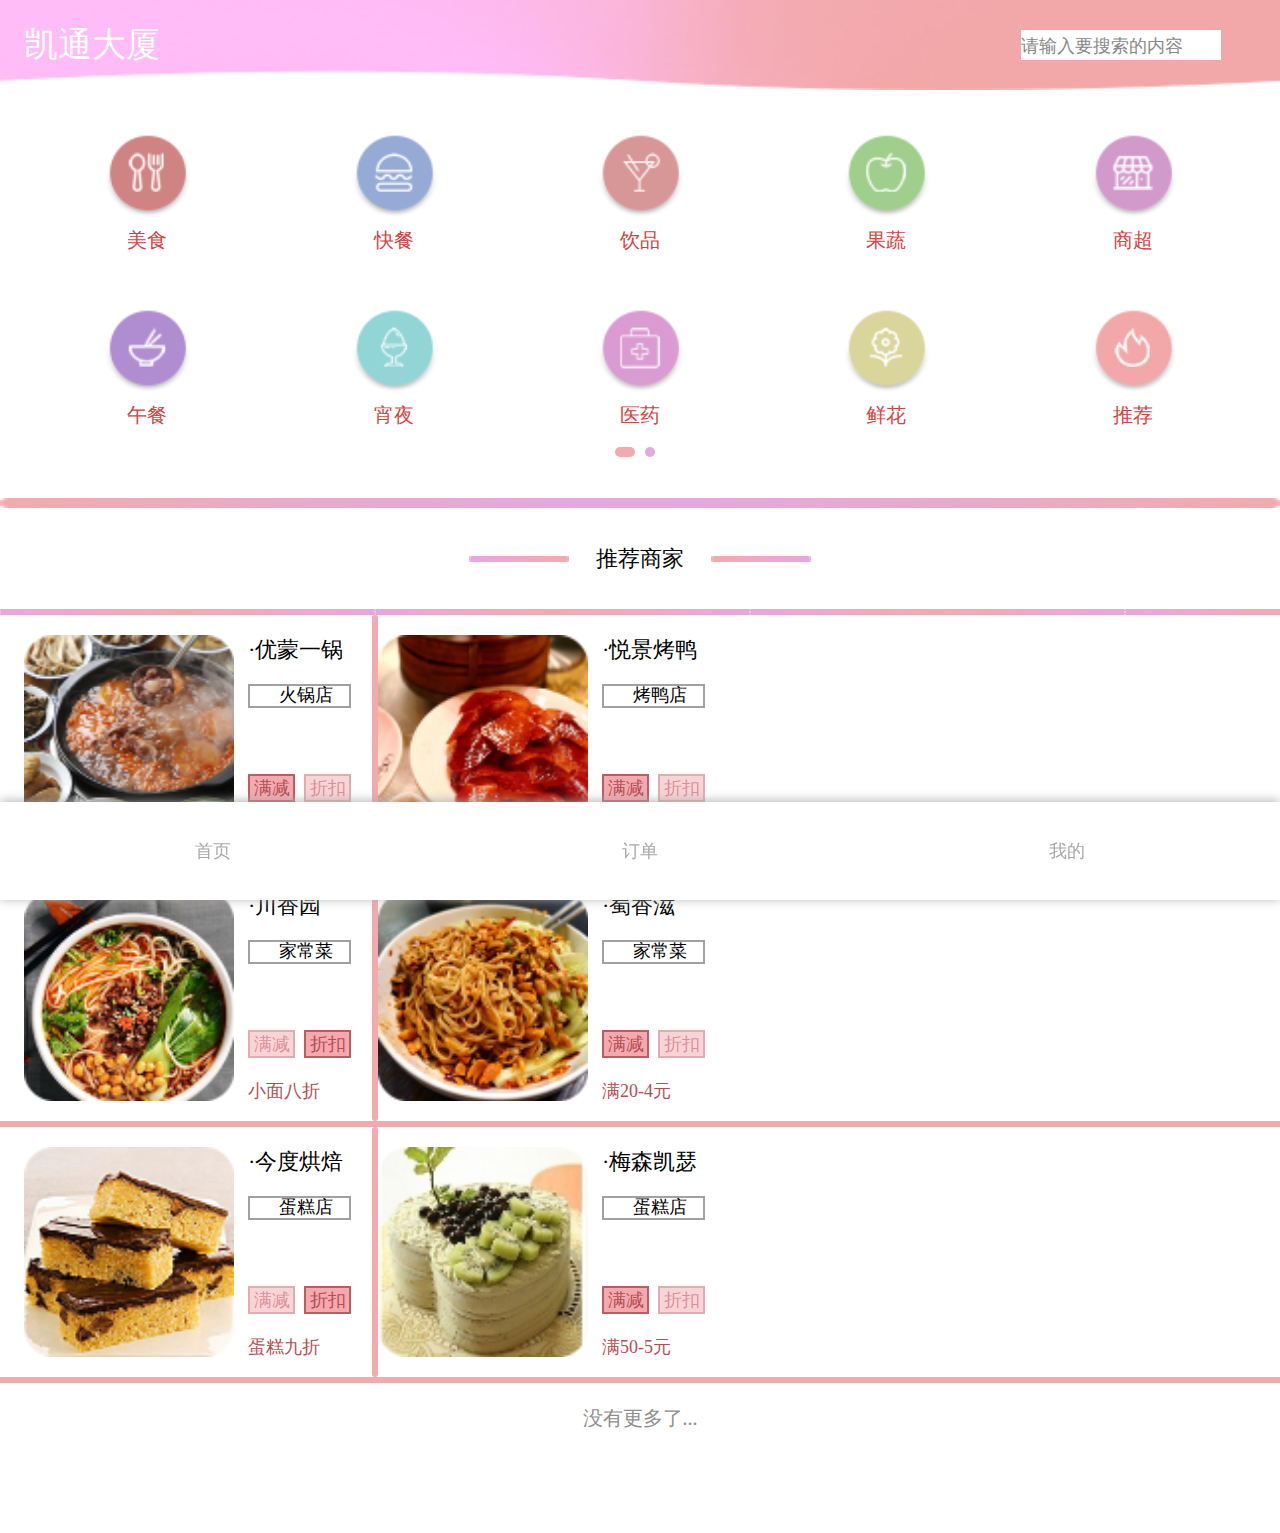
<file: index.html>
<!doctype html>
<html lang="en">
<head>
    <meta charset="UTF-8">
    <meta name="viewport"
          content="width=device-width, user-scalable=no, initial-scale=1.0, maximum-scale=1.0, minimum-scale=1.0">
    <meta http-equiv="X-UA-Compatible" content="ie=edge">
    <title>应用首页</title>
    <link rel="stylesheet" href="http://at.alicdn.com/t/font_632986_10ya5glekfyldi.css">
    <link rel="stylesheet" href="css/base.css">
    <link rel="stylesheet" href="css/index.css">
    <script src="js/rem.js"></script>
</head>
<body>
    <!--头部-->
    <header>
        <div class="hleft">
            <i class="iconfont icon-iconset0391"></i>
            <span>凯通大厦</span>
            <i class="iconfont icon-yousanjiao"></i>
        </div>
        <div class="hright">
            <i class="iconfont icon-sousuo"></i>
            <input type="text" class="ss" placeholder="请输入要搜索的内容">
        </div>
    </header>

    <!--导航-->
    <nav>
        <div class="navTop">
            <div class="navBtn">
                <a class="btn1"></a>
                <a class="des">美食</a>
            </div>
            <div class="navBtn">
                <a class="btn2"></a>
                <a class="des">快餐</a>
            </div>
            <div class="navBtn">
                <a class="btn3"></a>
                <a class="des">饮品</a>
            </div>
            <div class="navBtn">
                <a class="btn4"></a>
                <a class="des">果蔬</a>
            </div>
            <div class="navBtn">
                <a class="btn5"></a>
                <a class="des">商超</a>
            </div>
            <div class="navBtn">
                <a class="btn6"></a>
                <a class="des">午餐</a>
            </div>
            <div class="navBtn">
                <a class="btn7"></a>
                <a class="des">宵夜</a>
            </div>
            <div class="navBtn">
                <a class="btn8"></a>
                <a class="des">医药</a>
            </div>
            <div class="navBtn">
                <a class="btn9"></a>
                <a class="des">鲜花</a>
            </div>
            <div class="navBtn">
                <a class="btn10"></a>
                <a class="des">推荐</a>
            </div>
        </div>
        <!--<div class="navTop"></div>-->
        <!--<div class="navTop"></div>-->
        <div class="navBottom">
            <div class="navDot">
                <div class="Dot hot"></div>
                <div class="Dot"></div>
            </div>
        </div>
    </nav>

    <!--商家-->
    <section class="shangjia">
        <div class="secTop">
            <div class="top"></div>
            <div class="md">
                <div class="colL"></div>
                <div class="title">推荐商家</div>
                <div class="colR"></div>
            </div>
            <div class="bottom">

            </div>
        </div>
        <div class="secBottom">
            <section class="shopBox">
                <a class="shop">
                    <div class="shopPic p1"></div>
                    <div class="shopInfo">
                        <div class="title">·优蒙一锅</div>
                        <div class="des">
                            <i class="iconfont icon-huoguo"></i>
                            <span>火锅店</span>
                        </div>
                        <div class="haoping">
                            <i class="iconfont icon-haoping"></i>
                            <i class="iconfont icon-haoping"></i>
                            <i class="iconfont icon-haoping"></i>
                            <i class="iconfont icon-haoping"></i>
                            <i class="iconfont icon-haoping"></i>
                        </div>
                        <div class="huodong">
                            <div class="cold hot">满减</div>
                            <div class="cold">折扣</div>
                        </div>
                        <div class="jieshao">满20-3元</div>
                    </div>
                </a>
                <div class="col"></div>
                <a class="shop">
                    <div class="shopPic p2"></div>
                    <div class="shopInfo">
                        <div class="title">·悦景烤鸭</div>
                        <div class="des">
                            <i class="iconfont icon-shangdian"></i>
                            <span>烤鸭店</span>
                        </div>
                        <div class="haoping">
                            <i class="iconfont icon-haoping"></i>
                            <i class="iconfont icon-haoping"></i>
                            <i class="iconfont icon-haoping"></i>
                            <i class="iconfont icon-haoping"></i>
                        </div>
                        <div class="huodong">
                            <div class="cold hot">满减</div>
                            <div class="cold">折扣</div>
                        </div>
                        <div class="jieshao">满50-5元</div>
                    </div>
                </a>
            </section>
            <section class="shopBox">
                <a class="shop">
                    <div class="shopPic p3"></div>
                    <div class="shopInfo">
                        <div class="title">·川香园</div>
                        <div class="des">
                            <i class="iconfont icon-shangdian"></i>
                            <span>家常菜</span>
                        </div>
                        <div class="haoping">
                            <i class="iconfont icon-haoping"></i>
                            <i class="iconfont icon-haoping"></i>
                            <i class="iconfont icon-haoping"></i>
                            <i class="iconfont icon-haoping"></i>
                        </div>
                        <div class="huodong">
                            <div class="cold">满减</div>
                            <div class="cold hot">折扣</div>
                        </div>
                        <div class="jieshao">小面八折</div>
                    </div>
                </a>
                <div class="col"></div>
                <a class="shop">
                    <div class="shopPic p4"></div>
                    <div class="shopInfo">
                        <div class="title">·蜀香滋</div>
                        <div class="des">
                            <i class="iconfont icon-shangdian"></i>
                            <span>家常菜</span>
                        </div>
                        <div class="haoping">
                            <i class="iconfont icon-haoping"></i>
                            <i class="iconfont icon-haoping"></i>
                            <i class="iconfont icon-haoping"></i>
                            <i class="iconfont icon-haoping"></i>
                            <i class="iconfont icon-haoping"></i>
                        </div>
                        <div class="huodong">
                            <div class="cold hot">满减</div>
                            <div class="cold">折扣</div>
                        </div>
                        <div class="jieshao">满20-4元</div>
                    </div>
                </a>
            </section>
            <section class="shopBox">
                <a class="shop">
                    <div class="shopPic p5"></div>
                    <div class="shopInfo">
                        <div class="title">·今度烘焙</div>
                        <div class="des">
                            <i class="iconfont icon-dangao"></i>
                            <span>蛋糕店</span>
                        </div>
                        <div class="haoping">
                            <i class="iconfont icon-haoping"></i>
                            <i class="iconfont icon-haoping"></i>
                            <i class="iconfont icon-haoping"></i>
                            <i class="iconfont icon-haoping"></i>
                        </div>
                        <div class="huodong">
                            <div class="cold">满减</div>
                            <div class="cold hot">折扣</div>
                        </div>
                        <div class="jieshao">蛋糕九折</div>
                    </div>
                </a>
                <div class="col"></div>
                <a href="index1.html" class="shop">
                    <div class="shopPic p6"></div>
                    <div class="shopInfo">
                        <div class="title">·梅森凯瑟</div>
                        <div class="des">
                            <i class="iconfont  icon-dangao"></i>
                            <span>蛋糕店</span>
                        </div>
                        <div class="haoping">
                            <i class="iconfont icon-haoping"></i>
                            <i class="iconfont icon-haoping"></i>
                            <i class="iconfont icon-haoping"></i>
                            <i class="iconfont icon-haoping"></i>
                            <i class="iconfont icon-haoping"></i>
                        </div>
                        <div class="huodong">
                            <div class="cold hot">满减</div>
                            <div class="cold">折扣</div>
                        </div>
                        <div class="jieshao">满50-5元</div>
                    </div>
                </a>
            </section>
        </div>
        <div class="noMore">
            <span>没有更多了...</span>
        </div>
    </section>

    <!--Tab-->
    <footer>
        <a>
            <i class="iconfont icon-shouye1 hot"></i>
            <span>首页</span>
        </a>
        <a href="index2.html">
            <i class="iconfont icon-dingdan"></i>
            <span>订单</span>
        </a>
        <a href="index3.html">
            <i class="iconfont icon-wode"></i>
            <span>我的</span>
        </a>
    </footer>
</body>
</html>
</file>
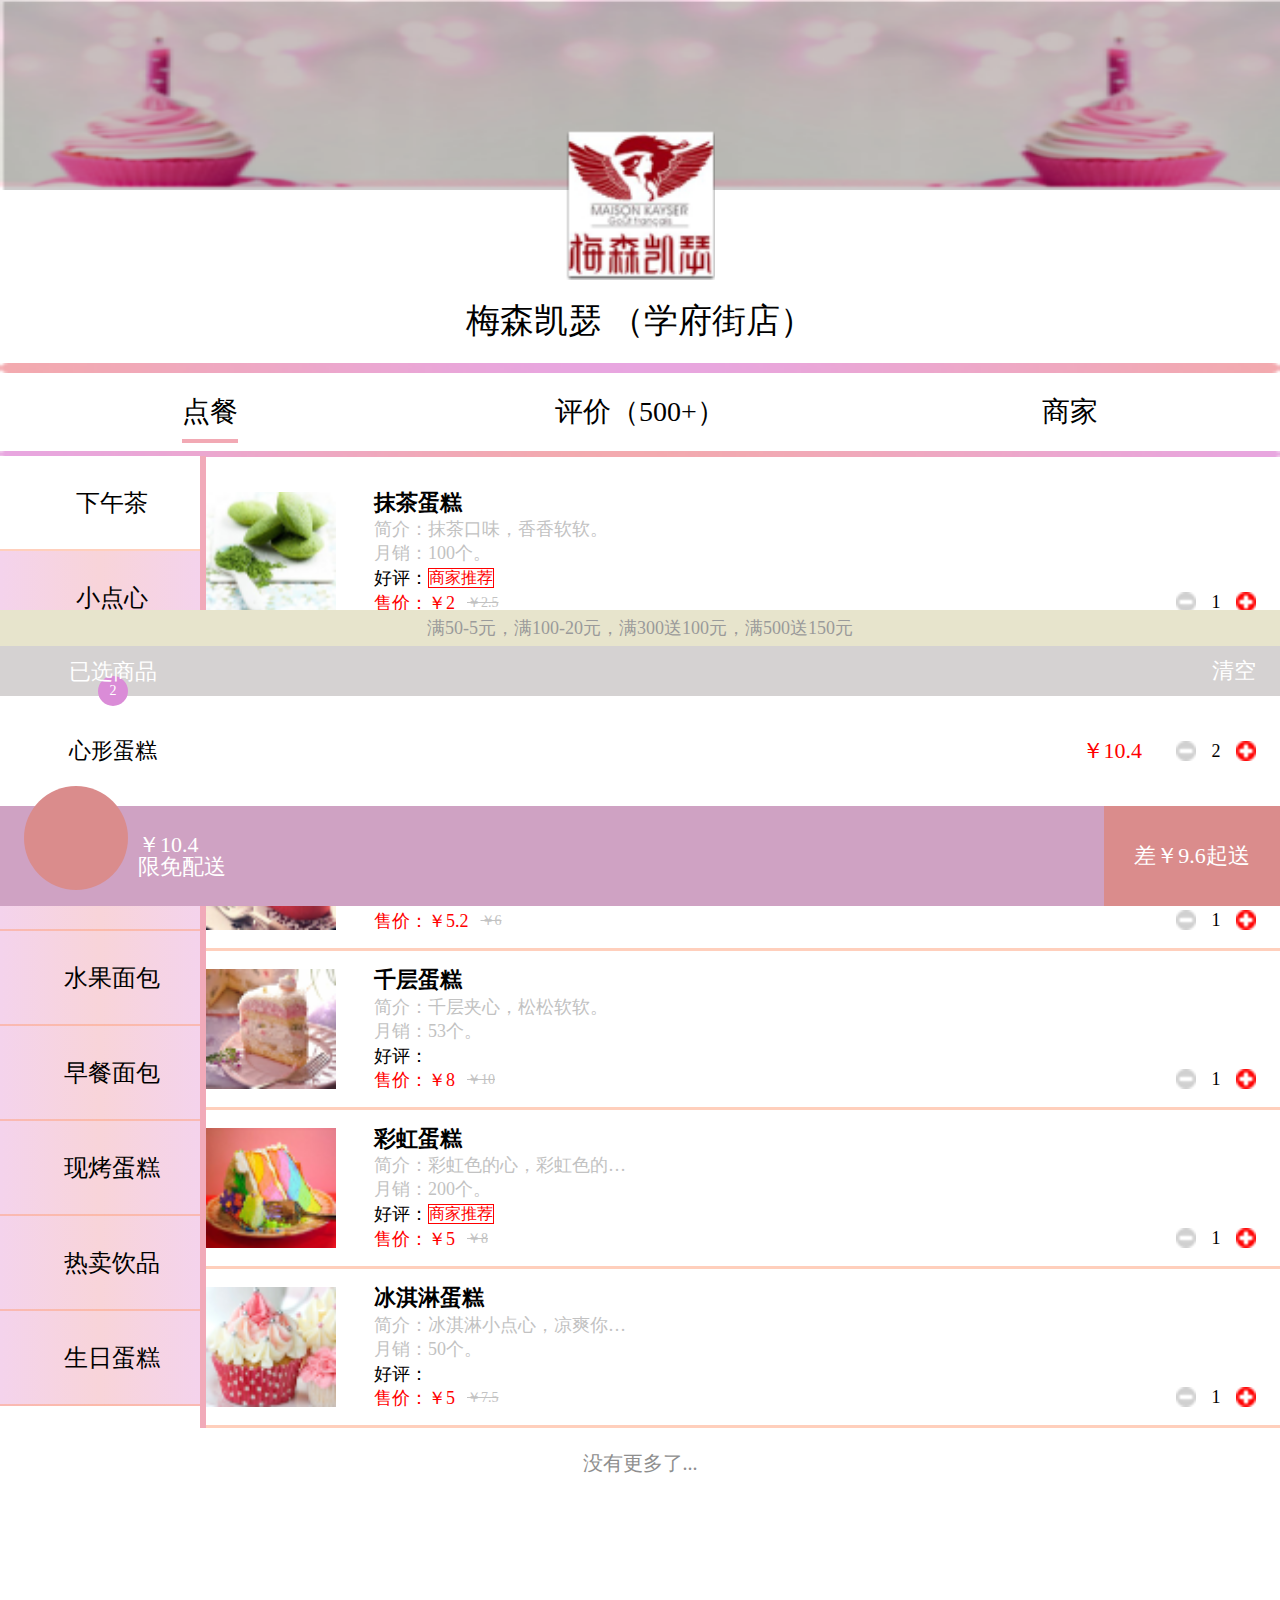
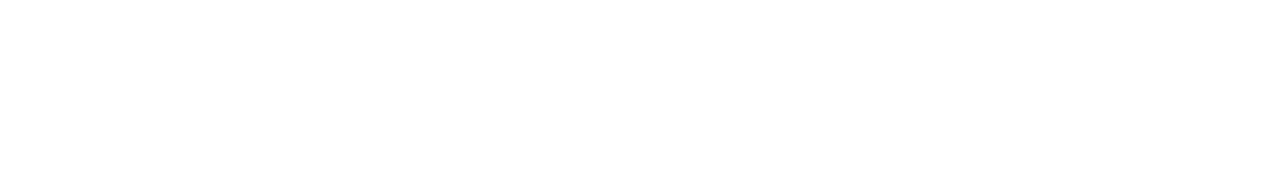
<file: index1.html>
<!doctype html>
<html lang="en">
<head>
    <meta charset="UTF-8">
    <meta name="viewport"
          content="width=device-width, user-scalable=no, initial-scale=1.0, maximum-scale=1.0, minimum-scale=1.0">
    <meta http-equiv="X-UA-Compatible" content="ie=edge">
    <title>商家首页</title>
    <link rel="stylesheet" href="http://at.alicdn.com/t/font_632986_nxshy2ess2s2a9k9.css">
    <link rel="stylesheet" href="css/base.css">
    <link rel="stylesheet" href="css/index1.css">
    <script src="js/rem.js"></script>
</head>
<body>
    <!--头部-->
    <header>
        <div class="box">
            <div class="nav">
                <a href="index.html" class="left">
                    <i class="iconfont icon-fanhui"></i>
                </a>
                <div class="right">
                    <i class="iconfont icon-shoucang"></i>
                    <i class="iconfont icon-fenxiang"></i>
                    <i class="iconfont icon-gengduoxiao"></i>
                </div>
            </div>
            <div class="pic"></div>
            <div class="title">梅森凯瑟 （学府街店）</div>
        </div>
    </header>

    <!--商品-->
    <section>
        <div class="top">
            <div class="picTop"></div>
            <ul>
                <li class="active">点餐</li>
                <li>评价（500+）</li>
                <li>商家</li>
            </ul>
            <div class="picBot"></div>
        </div>
        <div class="bottom">
            <ul class="left">
                <li class="active">下午茶</li>
                <li>小点心</li>
                <li>曲奇饼干</li>
                <li>法式面包</li>
                <li>葡式蛋挞</li>
                <li>水果面包</li>
                <li>早餐面包</li>
                <li>现烤蛋糕</li>
                <li>热卖饮品</li>
                <li>生日蛋糕</li>
            </ul>
            <ul class="right">
                <li>
                    <div class="pic p1"></div>
                    <div class="foodInfo">
                        <a class="infomation">
                            <h3 class="title">抹茶蛋糕</h3>
                            <p class="des">简介：抹茶口味，香香软软。</p>
                            <p class="sale">月销：100个。</p>
                            <div class="zan">
                                <p>好评：</p>
                                <div class="xing">
                                    <i class="iconfont icon-five-star"></i>
                                    <i class="iconfont icon-five-star"></i>
                                    <i class="iconfont icon-five-star"></i>
                                    <i class="iconfont icon-five-star"></i>
                                </div>
                                <div class="tuiJian">
                                    <i class="iconfont icon-haoping"></i>
                                    <span>商家推荐</span>
                                </div>
                            </div>
                            <div class="price">
                                <p class="xianJia">售价：￥2 </p>
                                <del class="yuanJia">￥2.5</del>
                            </div>
                        </a>
                        <div class="foodRight">
                            <section class="reduce"></section>
                            <section class="num">1</section>
                            <section class="sub"></section>
                        </div>
                    </div>
                </li>
                <li>
                    <div class="pic p2"></div>
                    <div class="foodInfo">
                        <a class="infomation">
                            <h3 class="title">豆沙卷</h3>
                            <p class="des">简介：草莓味豆沙夹心。</p>
                            <p class="sale">月销：233个。</p>
                            <div class="zan">
                                <p>好评：</p>
                                <div class="xing">
                                    <i class="iconfont icon-five-star"></i>
                                    <i class="iconfont icon-five-star"></i>
                                    <i class="iconfont icon-five-star"></i>
                                    <i class="iconfont icon-five-star"></i>
                                    <i class="iconfont icon-five-star"></i>
                                </div>
                            </div>
                            <div class="price">
                                <p class="xianJia">售价：￥3.5 </p>
                                <del class="yuanJia">￥5</del>
                            </div>
                        </a>
                        <div class="foodRight">
                            <section class="reduce"></section>
                            <section class="num">1</section>
                            <section class="sub"></section>
                        </div>
                    </div>
                </li>
                <li>
                    <div class="pic p3"></div>
                    <div class="foodInfo">
                        <a href="index4.html" class="infomation">
                            <h3 class="title">心形蛋糕</h3>
                            <p class="des">简介：粉色椰蓉蛋糕，俘获你心的。</p>
                            <p class="sale">月销：520个。</p>
                            <div class="zan">
                                <p>好评：</p>
                                <div class="xing">
                                    <i class="iconfont icon-five-star"></i>
                                    <i class="iconfont icon-five-star"></i>
                                    <i class="iconfont icon-five-star"></i>
                                    <i class="iconfont icon-five-star"></i>
                                    <i class="iconfont icon-five-star"></i>
                                </div>
                                <div class="tuiJian">
                                    <i class="iconfont icon-haoping"></i>
                                    <span>商家推荐</span>
                                </div>
                            </div>
                            <div class="price">
                                <p class="xianJia">售价：￥5.2 </p>
                                <del class="yuanJia">￥6</del>
                            </div>
                        </a>
                        <div class="foodRight">
                            <section class="reduce"></section>
                            <section class="num">1</section>
                            <section class="sub"></section>
                        </div>
                    </div>
                </li>
                <li>
                    <div class="pic p4"></div>
                    <div class="foodInfo">
                        <a class="infomation">
                            <h3 class="title">千层蛋糕</h3>
                            <p class="des">简介：千层夹心，松松软软。</p>
                            <p class="sale">月销：53个。</p>
                            <div class="zan">
                                <p>好评：</p>
                                <div class="xing">
                                    <i class="iconfont icon-five-star"></i>
                                    <i class="iconfont icon-five-star"></i>
                                    <i class="iconfont icon-five-star"></i>
                                </div>
                            </div>
                            <div class="price">
                                <p class="xianJia">售价：￥8 </p>
                                <del class="yuanJia">￥10</del>
                            </div>
                        </a>
                        <div class="foodRight">
                            <section class="reduce"></section>
                            <section class="num">1</section>
                            <section class="sub"></section>
                        </div>
                    </div>
                </li>
                <li>
                    <div class="pic p5"></div>
                    <div class="foodInfo">
                        <a class="infomation">
                            <h3 class="title">彩虹蛋糕</h3>
                            <p class="des">简介：彩虹色的心，彩虹色的口味。</p>
                            <p class="sale">月销：200个。</p>
                            <div class="zan">
                                <p>好评：</p>
                                <div class="xing">
                                    <i class="iconfont icon-five-star"></i>
                                    <i class="iconfont icon-five-star"></i>
                                    <i class="iconfont icon-five-star"></i>
                                    <i class="iconfont icon-five-star"></i>
                                    <i class="iconfont icon-five-star"></i>
                                </div>
                                <div class="tuiJian">
                                    <i class="iconfont icon-haoping"></i>
                                    <span>商家推荐</span>
                                </div>
                            </div>
                            <div class="price">
                                <p class="xianJia">售价：￥5 </p>
                                <del class="yuanJia">￥8</del>
                            </div>
                        </a>
                        <div class="foodRight">
                            <section class="reduce"></section>
                            <section class="num">1</section>
                            <section class="sub"></section>
                        </div>
                    </div>
                </li>
                <li>
                    <div class="pic p6"></div>
                    <div class="foodInfo">
                        <a class="infomation">
                            <h3 class="title">冰淇淋蛋糕</h3>
                            <p class="des">简介：冰淇淋小点心，凉爽你的心。</p>
                            <p class="sale">月销：50个。</p>
                            <div class="zan">
                                <p>好评：</p>
                                <div class="xing">
                                    <i class="iconfont icon-five-star"></i>
                                    <i class="iconfont icon-five-star"></i>
                                    <i class="iconfont icon-five-star"></i>
                                    <i class="iconfont icon-five-star"></i>
                                    <i class="iconfont icon-five-starq"></i>
                                </div>
                            </div>
                            <div class="price">
                                <p class="xianJia">售价：￥5 </p>
                                <del class="yuanJia">￥7.5</del>
                            </div>
                        </a>
                        <div class="foodRight">
                            <section class="reduce"></section>
                            <section class="num">1</section>
                            <section class="sub"></section>
                        </div>
                    </div>
                </li>
            </ul>
        </div>
        <div class="noMore">
            <span>没有更多了...</span>
        </div>
    </section>

    <!--底部-->
    <footer>
        <p class="top">满50-5元，满100-20元，满300送100元，满500送150元</p>
        <ul class="car">
            <li class="title">
                <p class="yiXuan">已选商品</p>
                <div class="right">
                    <i class="iconfont icon-shanchu"></i>
                    <p class="qingKong">清空</p>
                </div>
            </li>
            <li class="foods">
                <p class="name">心形蛋糕</p>
                <div class="right">
                    <p class="price">￥10.4</p>
                    <div class="num">
                        <div class="reduce"></div>
                        <p>2</p>
                        <div class="sub"></div>
                    </div>
                </div>
            </li>
        </ul>
        <div class="bottom">
            <section class="cart">
                <i class="iconfont icon-gouwuche"></i>
            </section>
            <section class="des">
                <div class="price">￥10.4</div>
                <p>限免配送</p>
            </section>
            <a href="index7.html" class="pay">
                <p>差￥9.6起送</p>
            </a>
        </div>
    </footer>
</body>
</html>
</file>
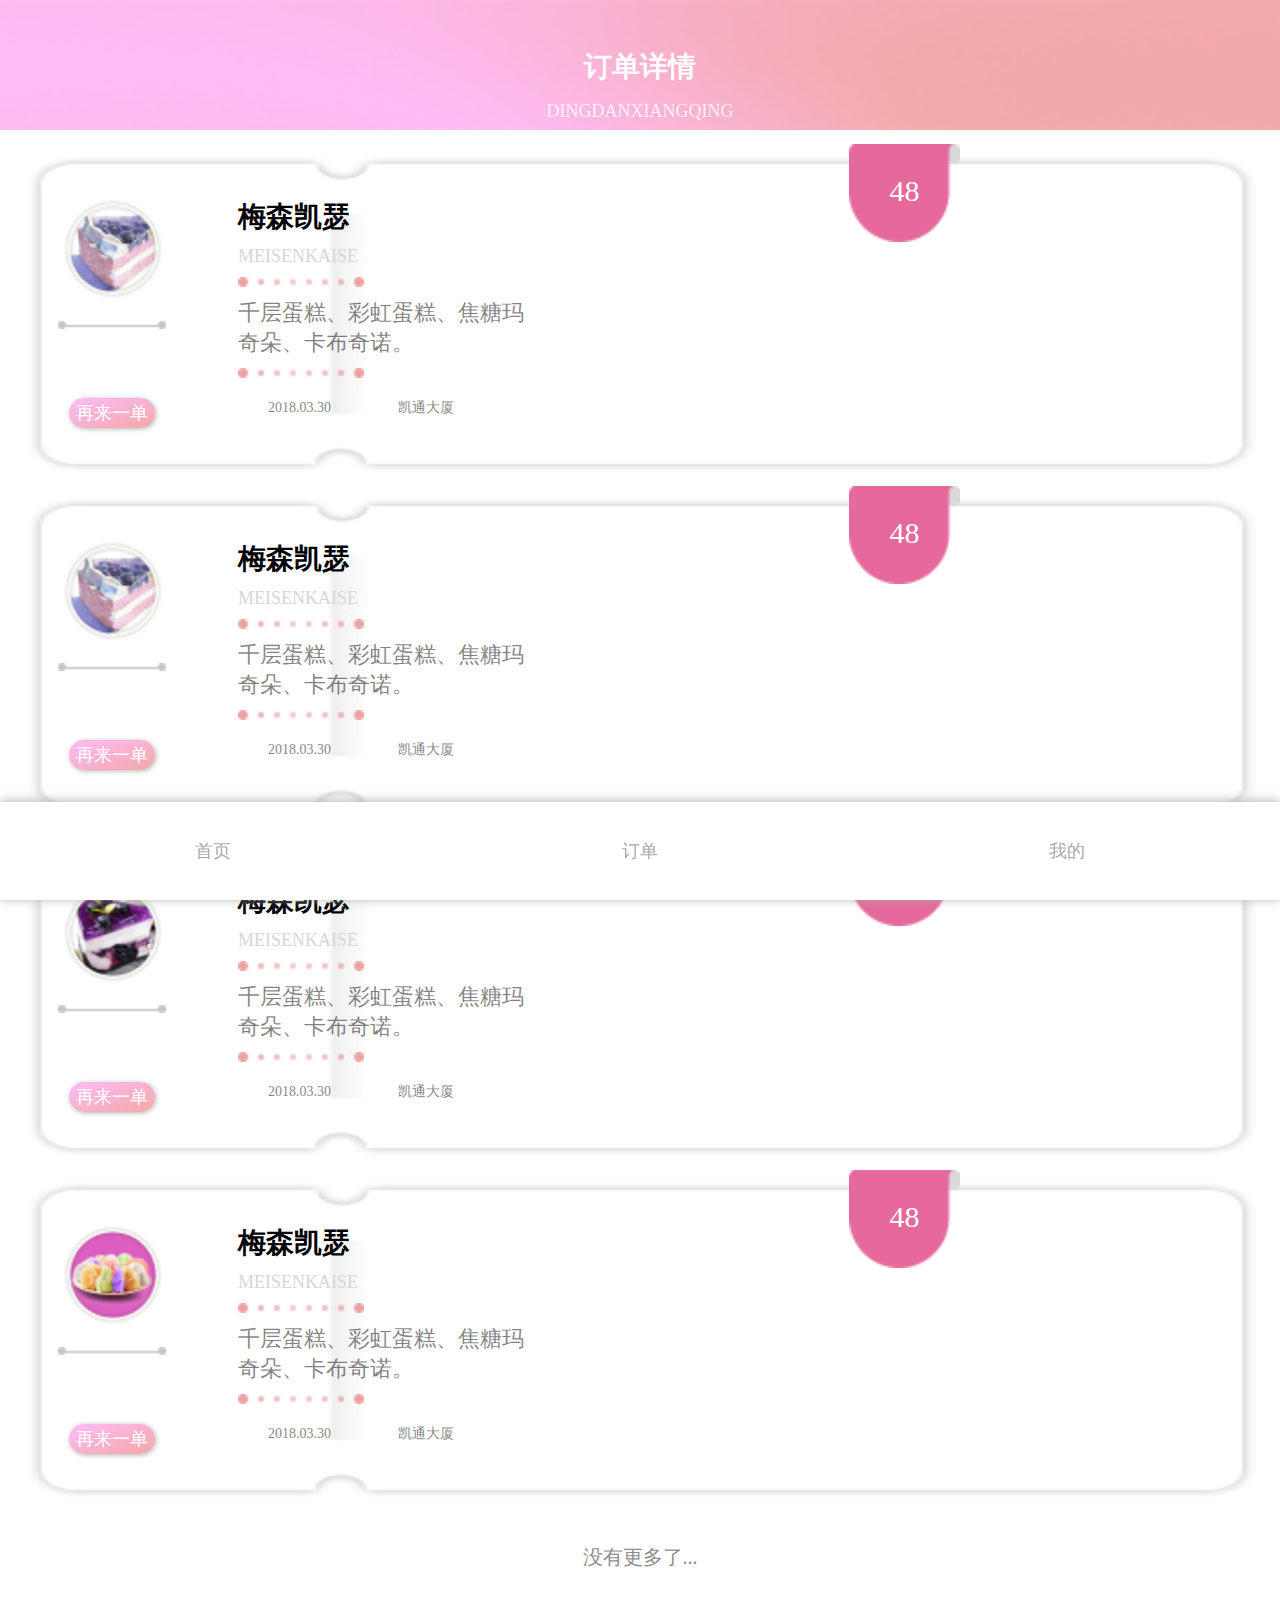
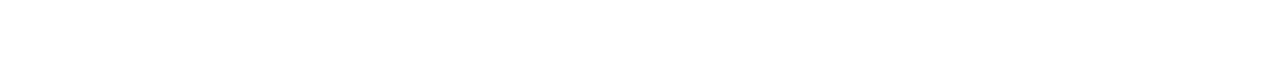
<file: index2.html>
<!doctype html>
<html lang="en">
<head>
    <meta charset="UTF-8">
    <meta name="viewport"
          content="width=device-width, user-scalable=no, initial-scale=1.0, maximum-scale=1.0, minimum-scale=1.0">
    <meta http-equiv="X-UA-Compatible" content="ie=edge">
    <title>订单详情</title>
    <link rel="stylesheet" href="http://at.alicdn.com/t/font_632986_91yf5aswlo9zr529.css">
    <link rel="stylesheet" href="css/base.css">
    <link rel="stylesheet" href="css/index2.css">
    <script src="js/rem.js"></script>
</head>
<body>
    <!--头部-->
    <header>
        <h3>订单详情</h3>
        <p>DINGDANXIANGQING</p>
    </header>

    <!--订单-->
    <section>
        <div class="order">
            <div class="left">
                <div class="pic p1"></div>
                <div class="gray"></div>
                <div class="xing">
                    <i class="iconfont icon-five-star"></i>
                    <i class="iconfont icon-five-star"></i>
                    <i class="iconfont icon-five-star"></i>
                    <i class="iconfont icon-five-star"></i>
                    <i class="iconfont icon-five-star"></i>
                </div>
                <div class="again">
                    <p>再来一单</p>
                </div>
            </div>
            <div class="right">
                <h3 class="title">梅森凯瑟</h3>
                <p class="des">MEISENKAISE</p>
                <img src="img/index2/section/hongtiao.png" style="width: 1.26rem; height: 0.1rem;" alt="">
                <p class="foods">千层蛋糕、彩虹蛋糕、焦糖玛奇朵、卡布奇诺。</p>
                <img src="img/index2/section/hongtiao.png" style="width: 1.26rem; height: 0.1rem;" alt="">
                <div class="date">
                    <ul>
                        <li><i class="iconfont icon-shijian"></i></li>
                        <li>2018.03.30</li>
                    </ul>
                    <ul>
                        <li><i class="iconfont icon-dingwei"></i></li>
                        <li>凯通大厦</li>
                    </ul>
                </div>
            </div>
            <div class="mark">
                <img src="img/index2/section/mark.png" style="width: 1.11rem; height: 0.98rem" alt="">
            </div>
        </div>
        <div class="order">
            <div class="left">
                <div class="pic p2"></div>
                <div class="gray"></div>
                <div class="xing">
                    <i class="iconfont icon-five-star"></i>
                    <i class="iconfont icon-five-star"></i>
                    <i class="iconfont icon-five-star"></i>
                    <i class="iconfont icon-five-star"></i>
                    <i class="iconfont icon-five-star none"></i>
                </div>
                <div class="again">
                    <p>再来一单</p>
                </div>
            </div>
            <div class="right">
                <h3 class="title">梅森凯瑟</h3>
                <p class="des">MEISENKAISE</p>
                <img src="img/index2/section/hongtiao.png" style="width: 1.26rem; height: 0.1rem;" alt="">
                <p class="foods">千层蛋糕、彩虹蛋糕、焦糖玛奇朵、卡布奇诺。</p>
                <img src="img/index2/section/hongtiao.png" style="width: 1.26rem; height: 0.1rem;" alt="">
                <div class="date">
                    <ul>
                        <li><i class="iconfont icon-shijian"></i></li>
                        <li>2018.03.30</li>
                    </ul>
                    <ul>
                        <li><i class="iconfont icon-dingwei"></i></li>
                        <li>凯通大厦</li>
                    </ul>
                </div>
            </div>
            <div class="mark">
                <img src="img/index2/section/mark.png" style="width: 1.11rem; height: 0.98rem" alt="">
            </div>
        </div>
        <div class="order">
            <div class="left">
                <div class="pic p3"></div>
                <div class="gray"></div>
                <div class="xing">
                    <i class="iconfont icon-five-star"></i>
                    <i class="iconfont icon-five-star"></i>
                    <i class="iconfont icon-five-star"></i>
                    <i class="iconfont icon-five-star none"></i>
                    <i class="iconfont icon-five-star none"></i>
                </div>
                <div class="again">
                    <p>再来一单</p>
                </div>
            </div>
            <div class="right">
                <h3 class="title">梅森凯瑟</h3>
                <p class="des">MEISENKAISE</p>
                <img src="img/index2/section/hongtiao.png" style="width: 1.26rem; height: 0.1rem;" alt="">
                <p class="foods">千层蛋糕、彩虹蛋糕、焦糖玛奇朵、卡布奇诺。</p>
                <img src="img/index2/section/hongtiao.png" style="width: 1.26rem; height: 0.1rem;" alt="">
                <div class="date">
                    <ul>
                        <li><i class="iconfont icon-shijian"></i></li>
                        <li>2018.03.30</li>
                    </ul>
                    <ul>
                        <li><i class="iconfont icon-dingwei"></i></li>
                        <li>凯通大厦</li>
                    </ul>
                </div>
            </div>
            <div class="mark">
                <img src="img/index2/section/mark.png" style="width: 1.11rem; height: 0.98rem" alt="">
            </div>
        </div>
        <div class="order">
            <div class="left">
                <div class="pic p4"></div>
                <div class="gray"></div>
                <div class="xing">
                    <i class="iconfont icon-five-star"></i>
                    <i class="iconfont icon-five-star"></i>
                    <i class="iconfont icon-five-star"></i>
                    <i class="iconfont icon-five-star"></i>
                    <i class="iconfont icon-five-star none"></i>
                </div>
                <div class="again">
                    <p>再来一单</p>
                </div>
            </div>
            <div class="right">
                <h3 class="title">梅森凯瑟</h3>
                <p class="des">MEISENKAISE</p>
                <img src="img/index2/section/hongtiao.png" style="width: 1.26rem; height: 0.1rem;" alt="">
                <p class="foods">千层蛋糕、彩虹蛋糕、焦糖玛奇朵、卡布奇诺。</p>
                <img src="img/index2/section/hongtiao.png" style="width: 1.26rem; height: 0.1rem;" alt="">
                <div class="date">
                    <ul>
                        <li><i class="iconfont icon-shijian"></i></li>
                        <li>2018.03.30</li>
                    </ul>
                    <ul>
                        <li><i class="iconfont icon-dingwei"></i></li>
                        <li>凯通大厦</li>
                    </ul>
                </div>
            </div>
            <div class="mark">
                <img src="img/index2/section/mark.png" style="width: 1.11rem; height: 0.98rem" alt="">
            </div>
        </div>
        <div class="noMore">
            <span>没有更多了...</span>
        </div>
    </section>

    <!--Tab-->
    <footer>
        <a href="index.html">
            <i class="iconfont icon-shouye1"></i>
            <span>首页</span>
        </a>
        <a>
            <i class="iconfont icon-dingdan  hot"></i>
            <span>订单</span>
        </a>
        <a href="index3.html">
            <i class="iconfont icon-wode"></i>
            <span>我的</span>
        </a>
    </footer>
</body>
</html>
</file>
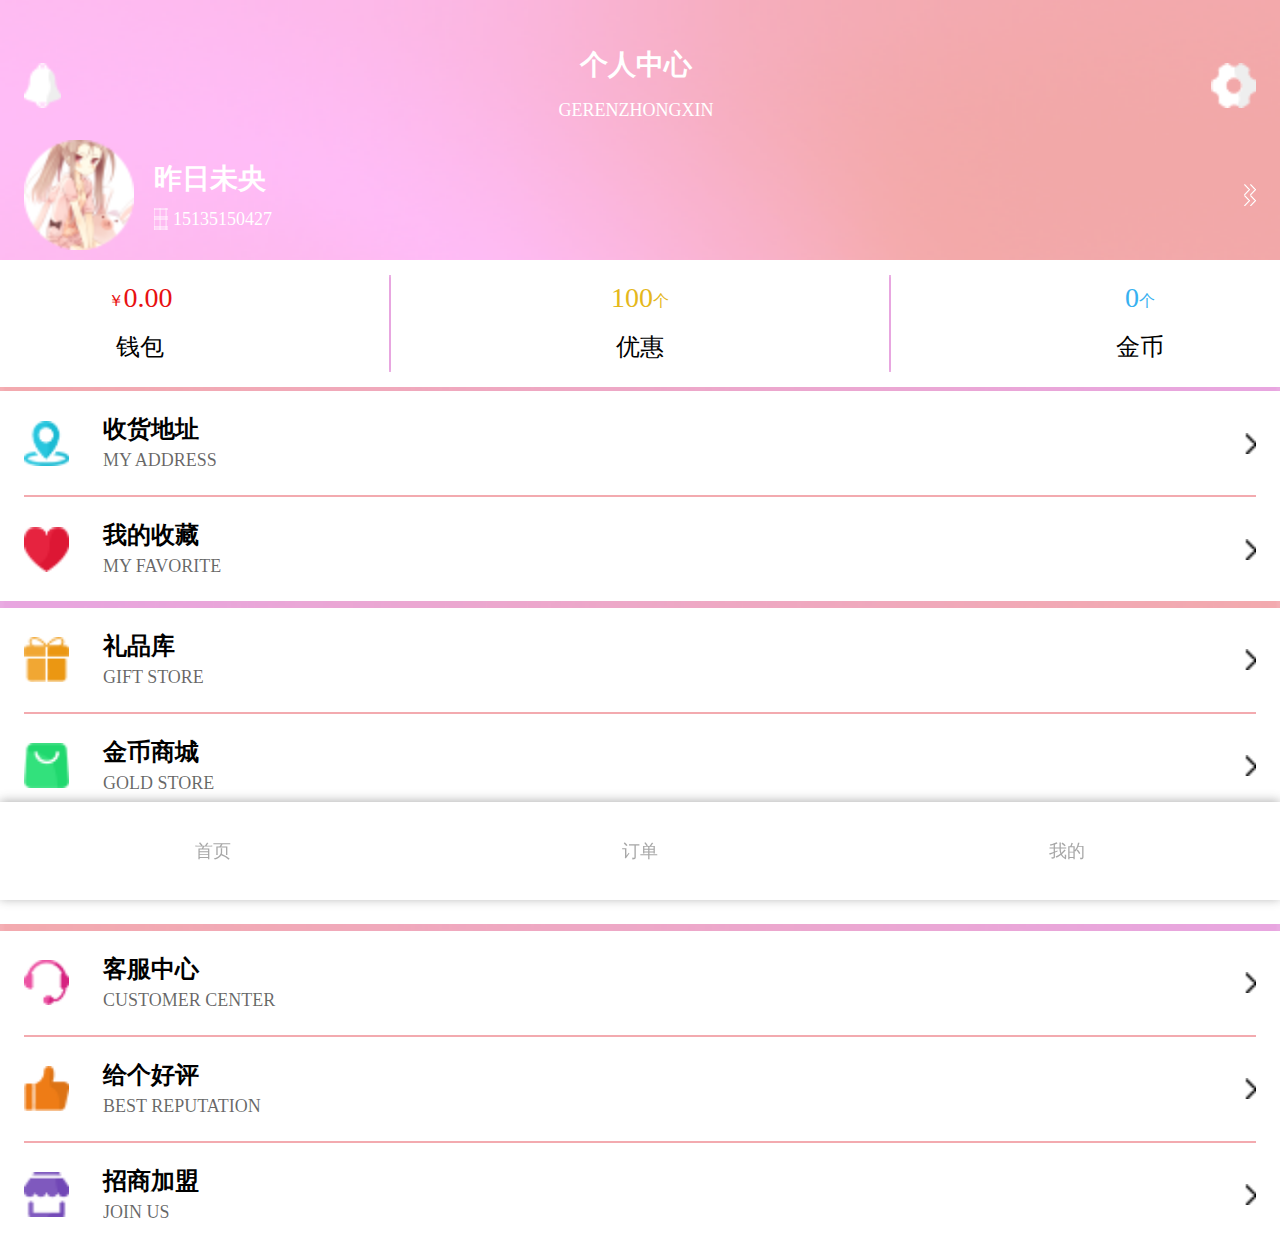
<file: index3.html>
<!doctype html>
<html lang="en">
<head>
    <meta charset="UTF-8">
    <meta name="viewport"
          content="width=device-width, user-scalable=no, initial-scale=1.0, maximum-scale=1.0, minimum-scale=1.0">
    <meta http-equiv="X-UA-Compatible" content="ie=edge">
    <title>个人中心</title>
    <link rel="stylesheet" href="http://at.alicdn.com/t/font_632986_91yf5aswlo9zr529.css">
    <link rel="stylesheet" href="css/base.css">
    <link rel="stylesheet" href="css/index3.css">
    <script src="js/rem.js"></script>
</head>
<body>
    <!--头部-->
    <header>
        <ul class="top">
            <li class="zhong">
                <div class="icon"></div>
            </li>
            <li class="title">
                <h3 class="t">个人中心</h3>
                <p class="d">GERENZHONGXIN</p>
            </li>
            <li class="shezhi">
                <div class="icon"></div>
            </li>
        </ul>
        <ul class="bottom">
            <li class="info">
                <div class="pic"></div>
                <div class="person">
                    <h3 class="name">昨日未央</h3>
                    <div class="num">
                        <div class="icon"></div>
                        <p class="phone">15135150427</p>
                    </div>
                </div>
            </li>
            <li class="right">
                <div class="icon"></div>
            </li>
        </ul>
    </header>

    <!--信息-->
    <section>
        <div class="top">
            <div class="box">
                <div class="qian">
                    <p class="small">￥</p>
                    <p class="num">0.00</p>
                </div>
                <div class="name">钱包</div>
            </div>
            <div class="shu"></div>
            <div class="box">
                <div class="you">
                    <p class="num">100</p>
                    <p class="small">个</p>
                </div>
                <div class="name">优惠</div>
            </div>
            <div class="shu"></div>
            <div class="box">
                <div class="jin">
                    <p class="num">0</p>
                    <p class="small">个</p>
                </div>
                <div class="name">金币</div>
            </div>
        </div>
        <div class="h-z"></div>
        <div class="bottom">
            <ul>
                <li>
                    <div class="box">
                        <div class="icon i1"></div>
                        <div class="nameBox">
                            <h3 class="name">收货地址</h3>
                            <p class="des">MY ADDRESS</p>
                        </div>
                    </div>
                    <div class="icon"></div>
                </li>
                <li>
                    <div class="box">
                        <div class="icon i2"></div>
                        <div class="nameBox">
                            <h3 class="name">我的收藏</h3>
                            <p class="des">MY FAVORITE</p>
                        </div>
                    </div>
                    <div class="icon"></div>
                </li>
            </ul>
            <img src="img/index3/section/z-h.png" alt="" width="100%" height=".04rem">
            <ul>
                <li>
                    <div class="box">
                        <div class="icon i3"></div>
                        <div class="nameBox">
                            <h3 class="name">礼品库</h3>
                            <p class="des">GIFT STORE</p>
                        </div>
                    </div>
                    <div class="icon"></div>
                </li>
                <li>
                    <div class="box">
                        <div class="icon i4"></div>
                        <div class="nameBox">
                            <h3 class="name">金币商城</h3>
                            <p class="des">GOLD STORE</p>
                        </div>
                    </div>
                    <div class="icon"></div>
                </li>
                <li>
                    <div class="box">
                        <div class="icon i5"></div>
                        <div class="nameBox">
                            <h3 class="name">微公益</h3>
                            <p class="des">LITTLE PUBLIC</p>
                        </div>
                    </div>
                    <div class="icon"></div>
                </li>
            </ul>
            <img src="img/index3/section/h-z.png" alt="" width="100%" height=".04rem">
            <ul>
                <li>
                    <div class="box">
                        <div class="icon i6"></div>
                        <div class="nameBox">
                            <h3 class="name">客服中心</h3>
                            <p class="des">CUSTOMER CENTER</p>
                        </div>
                    </div>
                    <div class="icon"></div>
                </li>
                <li>
                    <div class="box">
                        <div class="icon i7"></div>
                        <div class="nameBox">
                            <h3 class="name">给个好评</h3>
                            <p class="des">BEST REPUTATION</p>
                        </div>
                    </div>
                    <div class="icon"></div>
                </li>
                <li>
                    <div class="box">
                        <div class="icon i8"></div>
                        <div class="nameBox">
                            <h3 class="name">招商加盟</h3>
                            <p class="des">JOIN US</p>
                        </div>
                    </div>
                    <div class="icon"></div>
                </li>
            </ul>
        </div>
    </section>

    <!--Tab-->
    <footer>
        <a href="index.html">
            <i class="iconfont icon-shouye1"></i>
            <span>首页</span>
        </a>
        <a href="index2.html">
            <i class="iconfont icon-dingdan"></i>
            <span>订单</span>
        </a>
        <a>
            <i class="iconfont icon-wode   hot"></i>
            <span>我的</span>
        </a>
    </footer>
</body>
</html>
</file>
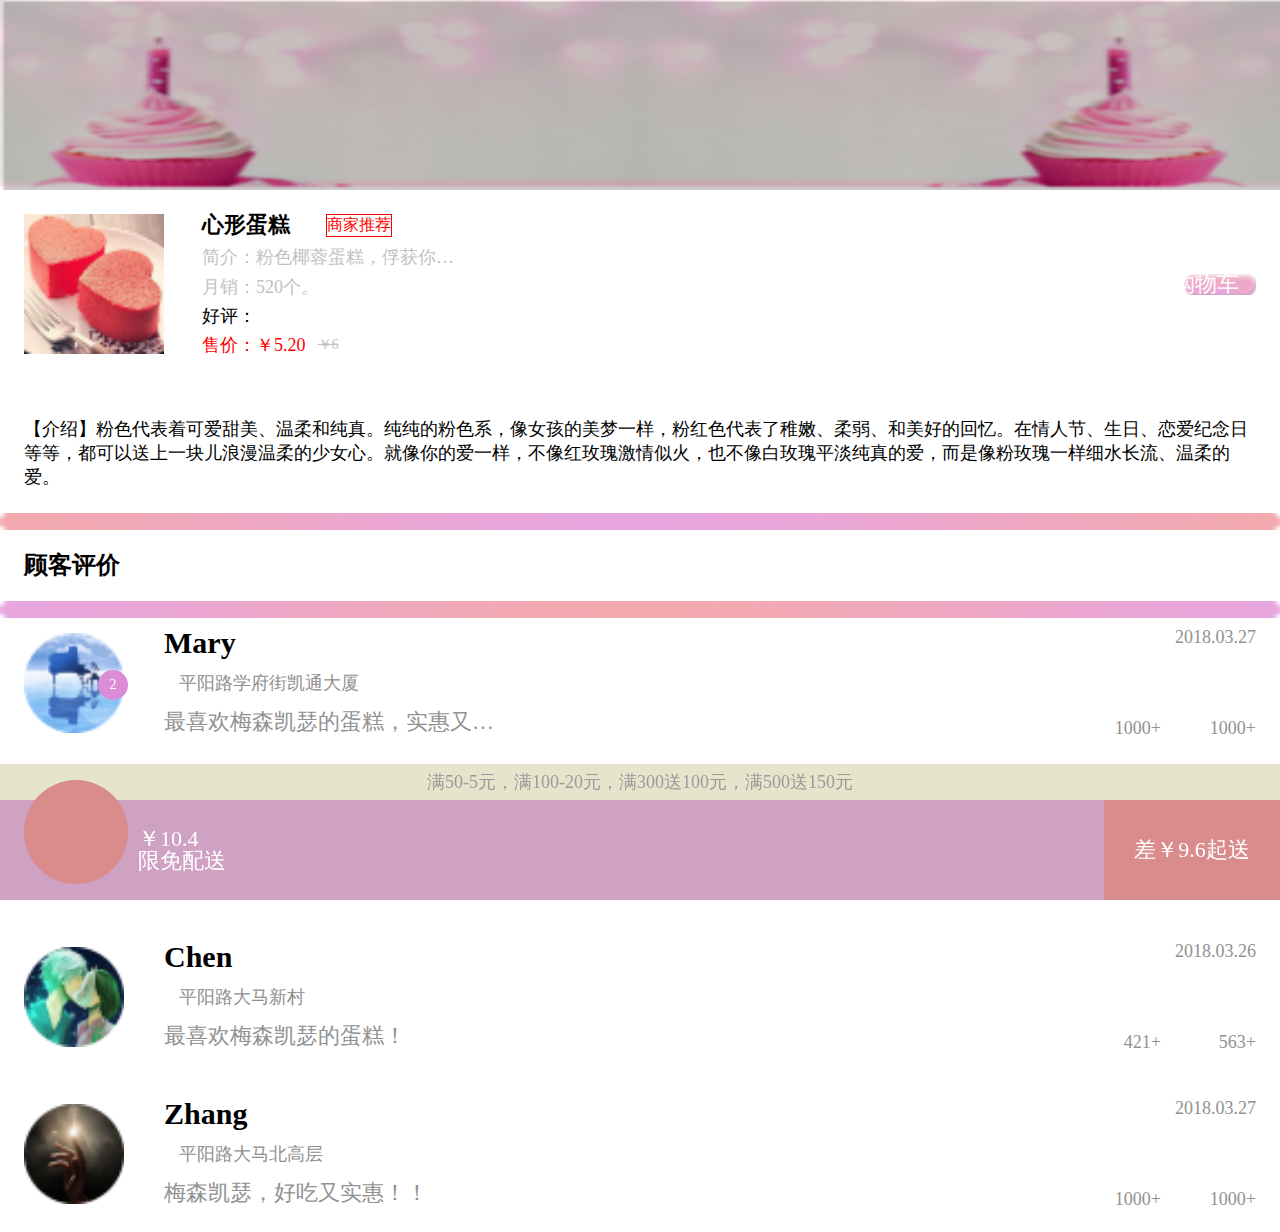
<file: index4.html>
<!doctype html>
<html lang="en">
<head>
    <meta charset="UTF-8">
    <meta name="viewport"
          content="width=device-width, user-scalable=no, initial-scale=1.0, maximum-scale=1.0, minimum-scale=1.0">
    <meta http-equiv="X-UA-Compatible" content="ie=edge">
    <title>单品详情</title>
    <link rel="stylesheet" href="http://at.alicdn.com/t/font_632986_8xr11gdcjv8ia4i.css">
    <link rel="stylesheet" href="css/base.css">
    <link rel="stylesheet" href="css/index4.css">
    <link rel="stylesheet" href="css/shopingfooter.css">
    <script src="js/rem.js"></script>
</head>
<body>
    <!--头部-->
    <header>
    <div class="box">
        <div class="nav">
            <a href="index1.html" class="left">
                <i class="iconfont icon-fanhui"></i>
            </a>
            <div class="right">
                <i class="iconfont icon-shoucang"></i>
                <i class="iconfont icon-fenxiang"></i>
                <i class="iconfont icon-gengduoxiao"></i>
            </div>
        </div>
    </div>
</header>

    <!--商品-->
    <section class="thing">
        <div class="top">
            <div class="pic p3"></div>
            <div class="foodInfo">
            <a class="infomation">
                <div class="box">
                    <h3 class="title">心形蛋糕</h3>
                    <div class="tuiJian">
                        <i class="iconfont icon-haoping"></i>
                        <span>商家推荐</span>
                    </div>
                </div>
                <p class="des">简介：粉色椰蓉蛋糕，俘获你心的。</p>
                <p class="sale">月销：520个。</p>
                <div class="zan">
                    <p>好评：</p>
                    <div class="xing">
                        <i class="iconfont icon-five-star"></i>
                        <i class="iconfont icon-five-star"></i>
                        <i class="iconfont icon-five-star"></i>
                        <i class="iconfont icon-five-star"></i>
                        <i class="iconfont icon-five-star"></i>
                    </div>
                </div>
                <div class="price">
                    <p class="xianJia">售价：￥5.20 </p>
                    <del class="yuanJia">￥6</del>
                </div>
            </a>
            <div class="foodRight">
                <img src="img/index4/jiaru.png" alt="">
            </div>
        </div>
        </div>
        <p>【介绍】粉色代表着可爱甜美、温柔和纯真。纯纯的粉色系，像女孩的美梦一样，粉红色代表了稚嫩、柔弱、和美好的回忆。在情人节、生日、恋爱纪念日等等，都可以送上一块儿浪漫温柔的少女心。就像你的爱一样，不像红玫瑰激情似火，也不像白玫瑰平淡纯真的爱，而是像粉玫瑰一样细水长流、温柔的爱。</p>
    </section>

    <!--评价-->
    <section class="pingjia">
        <div class="top">
            <img src="img/index4/h-z-h.png" alt="" width="100%" height=".1rem">
            <div class="box">
                <h3>顾客评价</h3>
            </div>
            <img src="img/index4/z-h-z.png" alt="" width="100%" height=".1rem">
        </div>
        <div class="bottom">
            <ul>
                <li class="pic p1"></li>
                <li class="per">
                    <div class="leftInfo">
                        <h3 class="name">Mary</h3>
                        <div>
                            <i class="iconfont icon-dingwei"></i>
                            <p>平阳路学府街凯通大厦</p>
                        </div>
                        <p class="des">最喜欢梅森凯瑟的蛋糕，实惠又好吃！</p>
                    </div>
                    <div class="rightInfo">
                        <p class="date">2018.03.27</p>
                        <div>
                            <div>
                                <i class="iconfont icon-haoping"></i>
                                <p>1000+</p>
                            </div>
                            <div>
                                <i class="iconfont icon-pinglun"></i>
                                <p>1000+</p>
                            </div>
                        </div>
                    </div>
                </li>
            </ul>
            <ul>
                <li class="pic p2"></li>
                <li class="per">
                    <div class="leftInfo">
                        <h3 class="name">Jan</h3>
                        <div>
                            <i class="iconfont icon-dingwei"></i>
                            <p>平阳路学府街凯通大厦</p>
                        </div>
                        <p class="des">梅森凯瑟的蛋糕，好吃不贵！</p>
                    </div>
                    <div class="rightInfo">
                        <p class="date">2018.03.27</p>
                        <div>
                            <div>
                                <i class="iconfont icon-haoping"></i>
                                <p>520+</p>
                            </div>
                            <div>
                                <i class="iconfont icon-pinglun"></i>
                                <p>300+</p>
                            </div>
                        </div>
                    </div>
                </li>
            </ul>
            <ul>
                <li class="pic p3"></li>
                <li class="per">
                    <div class="leftInfo">
                        <h3 class="name">Chen</h3>
                        <div>
                            <i class="iconfont icon-dingwei"></i>
                            <p>平阳路大马新村</p>
                        </div>
                        <p class="des">最喜欢梅森凯瑟的蛋糕！</p>
                    </div>
                    <div class="rightInfo">
                        <p class="date">2018.03.26</p>
                        <div>
                            <div>
                                <i class="iconfont icon-haoping hot"></i>
                                <p>421+</p>
                            </div>
                            <div>
                                <i class="iconfont icon-pinglun"></i>
                                <p>563+</p>
                            </div>
                        </div>
                    </div>
                </li>
            </ul>
            <ul>
                <li class="pic p4"></li>
                <li class="per">
                    <div class="leftInfo">
                        <h3 class="name">Zhang</h3>
                        <div>
                            <i class="iconfont icon-dingwei"></i>
                            <p>平阳路大马北高层</p>
                        </div>
                        <p class="des">梅森凯瑟，好吃又实惠！！</p>
                    </div>
                    <div class="rightInfo">
                        <p class="date">2018.03.27</p>
                        <div>
                            <div>
                                <i class="iconfont icon-haoping"></i>
                                <p>1000+</p>
                            </div>
                            <div>
                                <i class="iconfont icon-pinglun hot"></i>
                                <p>1000+</p>
                            </div>
                        </div>
                    </div>
                </li>
            </ul>
        </div>
    </section>

    <!--底部-->
    <footer>
        <p class="top">满50-5元，满100-20元，满300送100元，满500送150元</p>
        <ul class="car">
            <li class="title">
                <p class="yiXuan">已选商品</p>
                <div class="right">
                    <i class="iconfont icon-shanchu"></i>
                    <p class="qingKong">清空</p>
                </div>
            </li>
            <li class="foods">
                <p class="name">心形蛋糕</p>
                <div class="right">
                    <p class="price">￥10.4</p>
                    <div class="num">
                        <div class="reduce"></div>
                        <p>2</p>
                        <div class="sub"></div>
                    </div>
                </div>
            </li>
        </ul>
        <div class="bottom">
            <section class="cart">
                <i class="iconfont icon-gouwuche"></i>
            </section>
            <section class="des">
                <div class="price">￥10.4</div>
                <p>限免配送</p>
            </section>
            <a href="index7.html" class="pay">
                <p>差￥9.6起送</p>
            </a>
        </div>
    </footer>
</body>
</html>
</file>
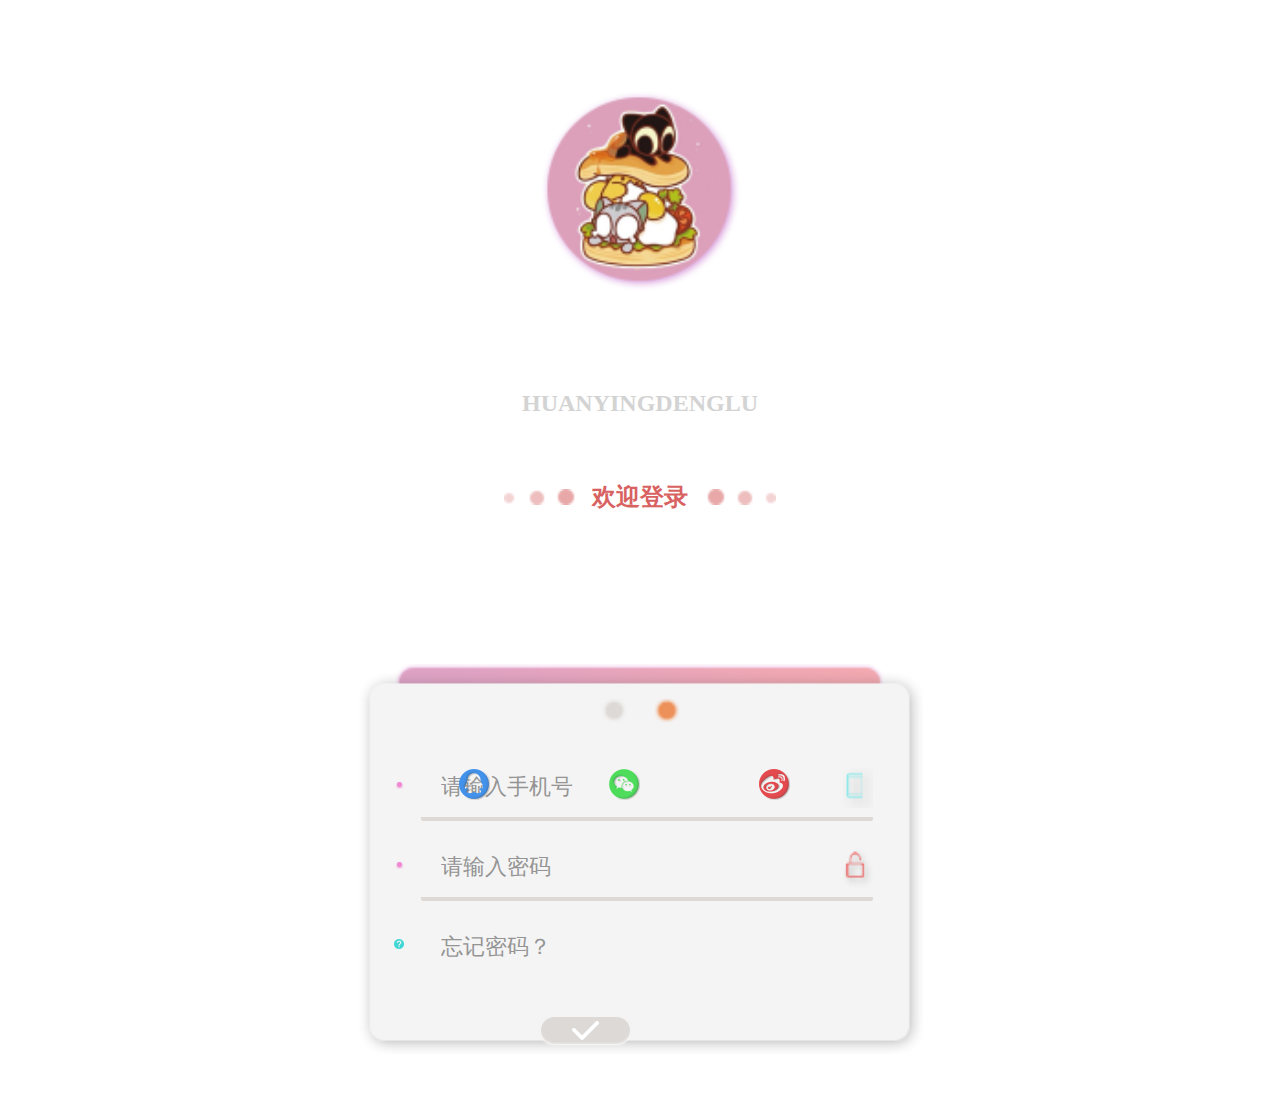
<file: index5.html>
<!doctype html>
<html lang="en">
<head>
    <meta charset="UTF-8">
    <meta name="viewport"
          content="width=device-width, user-scalable=no, initial-scale=1.0, maximum-scale=1.0, minimum-scale=1.0">
    <meta http-equiv="X-UA-Compatible" content="ie=edge">
    <title>登录</title>
    <link rel="stylesheet" href="">
    <link rel="stylesheet" href="css/base.css">
    <link rel="stylesheet" href="css/index5.css">
    <script src="js/rem.js"></script>
</head>
<body>
    <!--头像-->
    <header>
        <div class="head"></div>
    </header>

    <!--标题-->
    <div class="title">
        <h3>HUANYINGDENGLU</h3>
        <div>
            <img src="img/index5/header/yuan.png" alt="">
            <h2>欢迎登录</h2>
        </div>
    </div>

    <!--登录-->
    <section>
        <div class="box">
            <ul>
                <li>
                    <div class="icon"></div>
                    <div class="list">
                        <input type="number" class="phoneNum" placeholder="请输入手机号">
                        <div class="iconPhone"></div>
                    </div>
                </li>
                <li>
                    <div class="icon"></div>
                    <div class="list">
                        <input type="password" class="password" placeholder="请输入密码">
                        <div class="iconSuo"></div>
                    </div>
                </li>
                <li>
                    <div class="icon"></div>
                    <div class="list">
                        <a href="">忘记密码？</a>
                    </div>
                </li>
            </ul>
            <div class="confirm"></div>
        </div>
    </section>

    <!--三方-->
    <footer>
        <div>
            <a class="p1" href=""></a>
            <a class="p2" href=""></a>
            <a class="p3" href=""></a>
        </div>
    </footer>
</body>
</html>
</file>
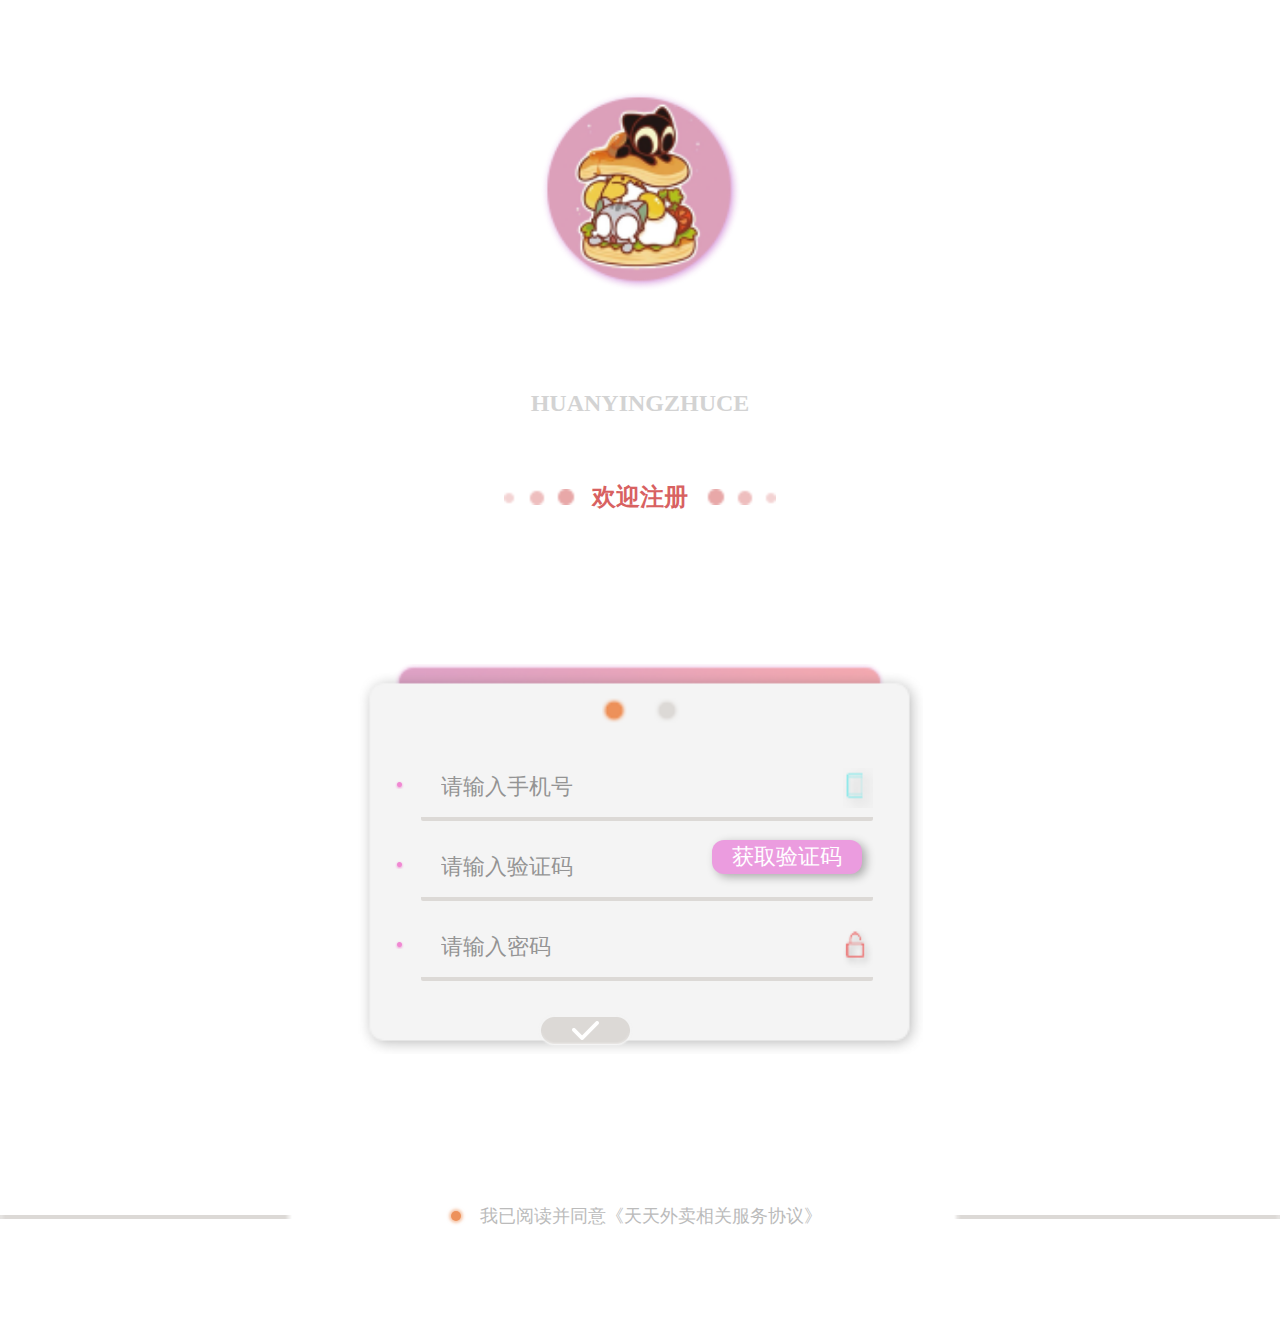
<file: index6.html>
<!doctype html>
<html lang="en">
<head>
    <meta charset="UTF-8">
    <meta name="viewport"
          content="width=device-width, user-scalable=no, initial-scale=1.0, maximum-scale=1.0, minimum-scale=1.0">
    <meta http-equiv="X-UA-Compatible" content="ie=edge">
    <title>注册</title>
    <link rel="stylesheet" href="">
    <link rel="stylesheet" href="css/base.css">
    <link rel="stylesheet" href="css/index6.css">
    <script src="js/rem.js"></script>
</head>
<body>
<!--头像-->
<header>
    <div class="head"></div>
</header>

<!--标题-->
<div class="title">
    <h3>HUANYINGZHUCE</h3>
    <div>
        <img src="img/index5/header/yuan.png" alt="">
        <h2>欢迎注册</h2>
    </div>
</div>

<!--注册-->
<section>
    <div class="box">
        <ul>
            <li>
                <div class="icon"></div>
                <div class="list">
                    <input type="number" class="phoneNum" placeholder="请输入手机号">
                    <div class="iconPhone"></div>
                </div>
            </li>
            <li>
                <div class="icon"></div>
                <div class="list">
                    <input type="number" class="yanZheng" placeholder="请输入验证码">
                    <div class="pic">获取验证码</div>
                </div>
            </li>
            <li>
                <div class="icon"></div>
                <div class="list">
                    <input type="password" class="password" placeholder="请输入密码">
                    <div class="iconSuo"></div>
                </div>
            </li>
        </ul>
        <div class="confirm"></div>
    </div>
</section>

<!--协议-->
<footer>
    <div class="box">
        <div class="pic"></div>
        <div class="xieYi">
            <div class="icon"></div>
            <p>我已阅读并同意《天天外卖相关服务协议》</p>
        </div>
    </div>
</footer>
</body>
</html>
</file>
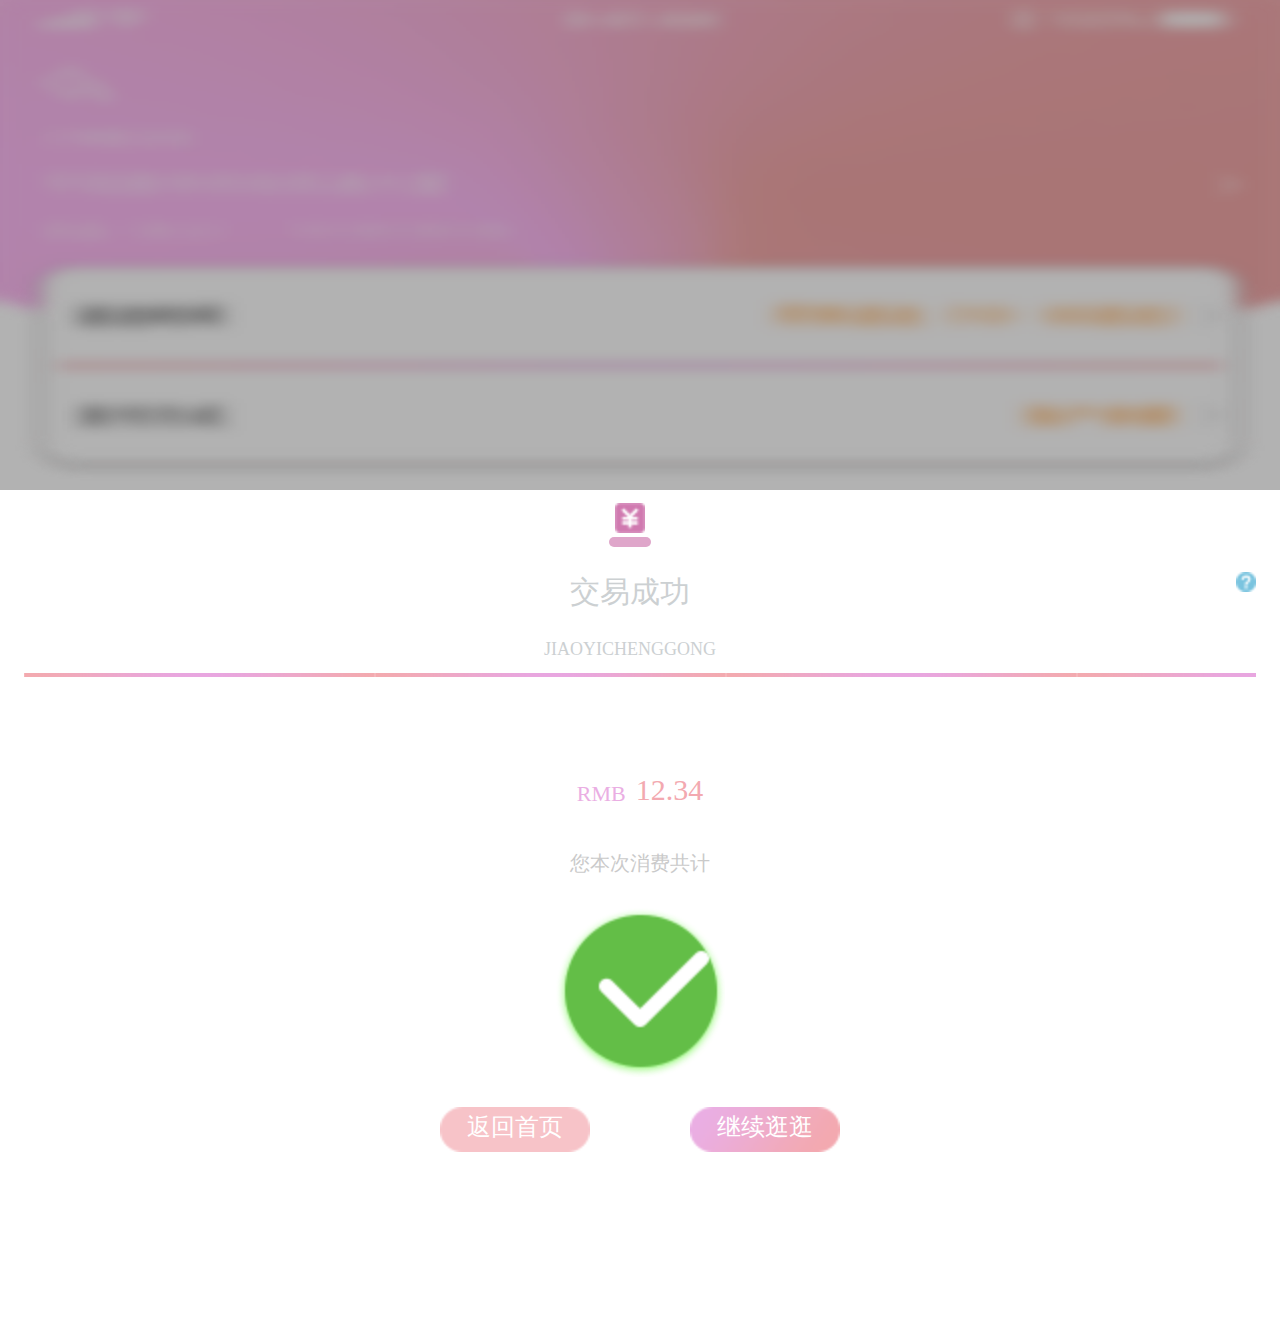
<file: index8.html>
<!doctype html>
<html lang="en">
<head>
    <meta charset="UTF-8">
    <meta name="viewport"
          content="width=device-width, user-scalable=no, initial-scale=1.0, maximum-scale=1.0, minimum-scale=1.0">
    <meta http-equiv="X-UA-Compatible" content="ie=edge">
    <title>支付完成</title>
    <link rel="stylesheet" href="">
    <link rel="stylesheet" href="css/base.css">
    <link rel="stylesheet" href="css/index8.css">
    <script src="js/rem.js"></script>
</head>
<body>
    <!--头部-->
    <header></header>

    <!--完成-->
    <section>
        <div class="topBox">
            <div></div>
            <div class="box">
                <div class="pic">
                    <div class="picture"></div>
                    <div class="yuan"></div>
                </div>
                <div class="title">交易成功</div>
                <div class="des">JIAOYICHENGGONG</div>
            </div>
            <div class="icon"></div>
        </div>
        <div class="heng"></div>
        <div class="bottomBox">
            <div class="price">
                <div class="top">
                    <p class="rmb">RMB</p>
                    <p class="num">12.34</p>
                </div>
                <p>您本次消费共计</p>
            </div>
            <div class="pic"></div>
            <div class="button">
                <a class="leftBtn">返回首页</a>
                <a class="rightBtn">继续逛逛</a>
            </div>
        </div>
    </section>
</body>
</html>
</file>
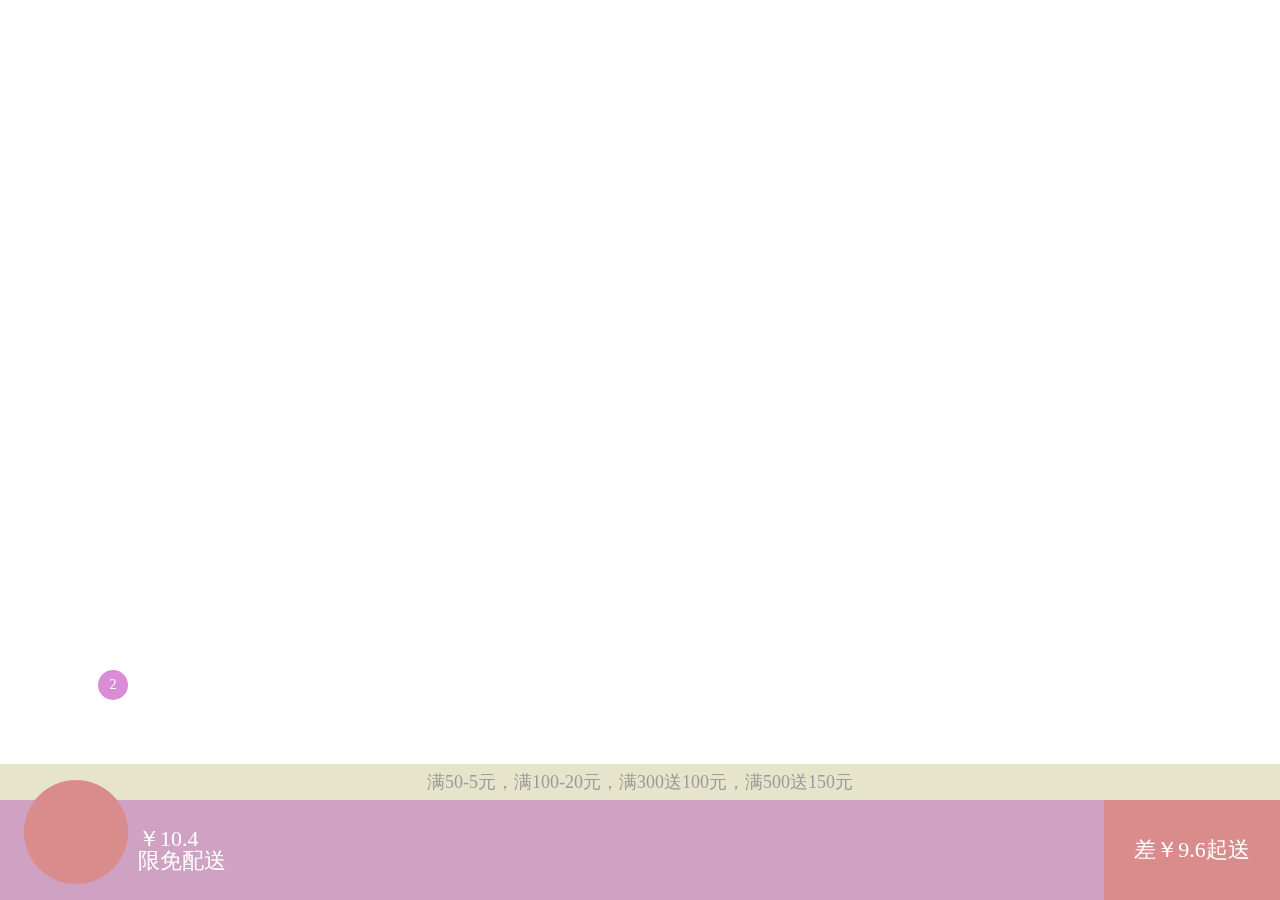
<file: shopingfooter.html>
<!doctype html>
<html lang="en">
<head>
    <meta charset="UTF-8">
    <meta name="viewport"
          content="width=device-width, user-scalable=no, initial-scale=1.0, maximum-scale=1.0, minimum-scale=1.0">
    <meta http-equiv="X-UA-Compatible" content="ie=edge">
    <title>shopingfooter</title>
    <link rel="stylesheet" href="http://at.alicdn.com/t/font_632986_svb6eg6sz3oqd7vi.css">
    <link rel="stylesheet" href="css/base.css">
    <link rel="stylesheet" href="css/shopingfooter.css">
    <script src="js/rem.js"></script>
</head>
<body>
    <!--底部-->
    <footer>
        <p class="top">满50-5元，满100-20元，满300送100元，满500送150元</p>
        <ul class="car">
            <li class="title">
                <p class="yiXuan">已选商品</p>
                <div class="right">
                    <i class="iconfont icon-shanchu"></i>
                    <p class="qingKong">清空</p>
                </div>
            </li>
            <li class="foods">
                <p class="name">心形蛋糕</p>
                <div class="right">
                    <p class="price">￥10.4</p>
                    <div class="num">
                        <div class="reduce"></div>
                        <p>2</p>
                        <div class="sub"></div>
                    </div>
                </div>
            </li>
        </ul>
        <div class="bottom">
            <section class="cart">
                <i class="iconfont icon-gouwuche"></i>
            </section>
            <section class="des">
                <div class="price">￥10.4</div>
                <p>限免配送</p>
            </section>
            <section class="pay">
                <p>差￥9.6起送</p>
            </section>
        </div>
    </footer>
</body>
</html>
</file>
<file: css/base.css>
*{
    margin: 0;
    padding: 0;
    list-style: none;
    color: #000;
}

a{
    text-decoration: none;
}
</file>
<file: css/index.css>
header{
    width: 100%;
    height: 0.9rem;
    background-image: url("../img/index/header/bg.png");
    background-size: 100% 100%;
    background-position: center;
    background-repeat: no-repeat;
    padding: 0 0.24rem;
    box-sizing: border-box;
}

header .hleft{
    width: 2.1rem;
    height: 0.9rem;
    float: left;
    color: #fff;
    font-size: 0.34rem;
    line-height: 0.9rem;
}

header .hleft span{
    color: #fff;
}

header .hleft .iconfont.icon-iconset0391{
    color: #fff;
    font-size: 0.26rem;
    line-height: 0.9rem;
}

header .hleft .iconfont.icon-yousanjiao{
    color: #fff;
    font-size: 0.08rem;
    line-height: 0.9rem;
}

header .hright{
    width: 2.9rem;
    height: 0.9rem;
    float: right;
    background-image: url("../img/index/header/ss.png");
    background-position: center;
    background-repeat: no-repeat;
    position: relative;
}

header .hright .iconfont.icon-sousuo{
    color: #888;
    font-size: 0.18rem;
    line-height: 0.9rem;
    float: left;
    margin-left: 0.25rem;
}

header .hright .ss{
    width: 2rem;
    height: 0.3rem;
    border-style: none;
    position: absolute;
    top: 0;
    bottom: 0;
    left: 0;
    right: 0;
    margin: auto;
    left: 0.2rem;
    /*input去除高亮*/
    outline: none;
    color: #888;
    font-size: 0.2rem;
    line-height: 0.3rem;
}

/*提示样式*/
::-webkit-input-placeholder{
    color: #888;
    font-size: 0.18rem;
    line-height: 0.3rem;
}

nav{
    width: 100%;
    height: 4.08rem;
    padding: 0 0.24rem 0.4rem;
    box-sizing: border-box;
    overflow: hidden;
}

nav .navTop{
    width: 100%;
    height: 3.5rem;
}

nav .navTop .navBtn{
    width: 20%;
    height: 1.75rem;
    float: left;
}
nav .navTop .navBtn .btn1{
    display: block;
    width: 0.88rem;
    height: 0.88rem;
    margin: 0.39rem auto 0;
    background-image: url("../img/index/nav/1.png");
    background-size: 0.88rem 0.88rem;
    background-position: center;
    background-repeat: no-repeat;
}

nav .navTop .navBtn .btn2{
    display: block;
    width: 0.88rem;
    height: 0.88rem;
    margin: 0.39rem auto 0;
    background-image: url("../img/index/nav/2.png");
    background-size: 0.88rem 0.88rem;
    background-position: center;
    background-repeat: no-repeat;
}

nav .navTop .navBtn .btn3{
    display: block;
    width: 0.88rem;
    height: 0.88rem;
    margin: 0.39rem auto 0;
    background-image: url("../img/index/nav/3.png");
    background-size: 0.88rem 0.88rem;
    background-position: center;
    background-repeat: no-repeat;
}

nav .navTop .navBtn .btn4{
    display: block;
    width: 0.88rem;
    height: 0.88rem;
    margin: 0.39rem auto 0;
    background-image: url("../img/index/nav/4.png");
    background-size: 0.88rem 0.88rem;
    background-position: center;
    background-repeat: no-repeat;
}

nav .navTop .navBtn .btn5{
    display: block;
    width: 0.88rem;
    height: 0.88rem;
    margin: 0.39rem auto 0;
    background-image: url("../img/index/nav/5.png");
    background-size: 0.88rem 0.88rem;
    background-position: center;
    background-repeat: no-repeat;
}

nav .navTop .navBtn .btn6{
    display: block;
    width: 0.88rem;
    height: 0.88rem;
    margin: 0.39rem auto 0;
    background-image: url("../img/index/nav/6.png");
    background-size: 0.88rem 0.88rem;
    background-position: center;
    background-repeat: no-repeat;
}

nav .navTop .navBtn .btn7{
    display: block;
    width: 0.88rem;
    height: 0.88rem;
    margin: 0.39rem auto 0;
    background-image: url("../img/index/nav/7.png");
    background-size: 0.88rem 0.88rem;
    background-position: center;
    background-repeat: no-repeat;
}

nav .navTop .navBtn .btn8{
    display: block;
    width: 0.88rem;
    height: 0.88rem;
    margin: 0.39rem auto 0;
    background-image: url("../img/index/nav/8.png");
    background-size: 0.88rem 0.88rem;
    background-position: center;
    background-repeat: no-repeat;
}

nav .navTop .navBtn .btn9{
    display: block;
    width: 0.88rem;
    height: 0.88rem;
    margin: 0.39rem auto 0;
    background-image: url("../img/index/nav/9.png");
    background-size: 0.88rem 0.88rem;
    background-position: center;
    background-repeat: no-repeat;
}

nav .navTop .navBtn .btn10{
    display: block;
    width: 0.88rem;
    height: 0.88rem;
    margin: 0.39rem auto 0;
    background-image: url("../img/index/nav/10.png");
    background-size: 0.88rem 0.88rem;
    background-position: center;
    background-repeat: no-repeat;
}

nav .navTop .navBtn .des{
    display: block;
    width: 0.5rem;
    height: 0.3rem;
    color: #d44242;
    font-size: 0.2rem;
    text-align: center;
    margin: 0.1rem auto;
}

nav .navBottom{
    width: 100%;
    height: 0.1rem;
    margin-top: 0.07rem;
}

nav .navDot{
    width: 0.5rem;
    height: 0.1rem;
    margin: 0 auto;
}

nav .Dot{
    width: 0.1rem;
    height: 0.1rem;
    border-radius: 50%;
    background: #e8a6e0;
    float: left;
    margin-right: 0.1rem;
}

nav .hot{
    width: 0.2rem;
    height: 0.1rem;
    border-radius: 0.05rem;
    background: #f3aaaf;
}

.shangjia{
    width: 100%;
    height: auto;
}

.shangjia .secTop{
    width: 100%;
    height: 1.17rem;
}

.shangjia .secTop .top{
    width: 100%;
    height: 0.1rem;
    background-image: url("../img/index/shangjia/top.png");
    background-size: 100% 100%;
    background-position: center;
}

.shangjia .secTop .md{
    width: 100%;
    height: 1.01rem;
    padding: 0 .24rem;
    box-sizing: border-box;
    display: flex;
    flex-direction: row;
    justify-content: center;
    align-items: center;
}

.shangjia .secTop .md .colL{
    width: 1rem;
    height: 0.06rem;
    background-image: url("../img/index/shangjia/md1.png");
    background-size: 100% 100%;
    background-position: center;
}

.shangjia .secTop .md .colR{
    width: 1rem;
    height: 0.06rem;
    background-image: url("../img/index/shangjia/md2.png");
    background-size: 100% 100%;
    background-position: center;
}

.shangjia .secTop .md .title{
    width: 0.94rem;
    height: 0.21rem;
    color: #080808;
    font-size: 0.22rem;
    text-align: center;
    line-height: 0.21rem;
    margin: 0 0.24rem;
}

.shangjia .secTop .bottom{
    width: 100%;
    height: 0.06rem;
    background-image: url("../img/index/shangjia/bottom.png");
}

.shangjia .secBottom{
    width: 100%;
    height: auto;
}

.shangjia .secBottom .shopBox{
    width: 100%;
    height: 2.56rem;
    padding: 0 .24rem;
    box-sizing: border-box;
    border-bottom: 0.06rem solid #f3aaaf;
    display: flex;
}

.shangjia .secBottom .shopBox .cold{
    color: rgba(180,77,85,0.5);
    background: #f9d4d7;
    width: 0.43rem;
    height: 0.24rem;
    border: 0.02rem solid #deadb1;
}

.shangjia .secBottom .shopBox .hot{
    color: #b44d55;
    background: #f3aaaf;
    border-color: #bd5b63;
}

.shangjia .secBottom .shopBox .shop{
    width: 3.48rem;
    height: 2.5rem;
    padding: 0.2rem 0;
    box-sizing: border-box;
    display: flex;
    flex-direction: row;
}

.shangjia .secBottom .shopBox .shop .shopPic{
    width: 2.1rem;
    height: 2.1rem;
    flex-grow: 0;
    background-image: url("../img/index/shangjia/1.png");
    background-size: 100% 100%;
    background-position: center;
}

.shangjia .secBottom .shopBox .shop .shopPic.p2{
    background-image: url("../img/index/shangjia/2.png");
}

.shangjia .secBottom .shopBox .shop .shopPic.p3{
    background-image: url("../img/index/shangjia/3.png");
}

.shangjia .secBottom .shopBox .shop .shopPic.p4{
    background-image: url("../img/index/shangjia/4.png");
}

.shangjia .secBottom .shopBox .shop .shopPic.p5{
    background-image: url("../img/index/shangjia/5.png");
}

.shangjia .secBottom .shopBox .shop .shopPic.p6{
    background-image: url("../img/index/shangjia/6.png");
}

.shangjia .secBottom .shopBox .shop .shopInfo{
    flex-grow: 1;
    display: flex;
    flex-direction: column;
    justify-content: space-between;
    padding: 0 0.14rem;
}

.shangjia .secBottom .shopBox .col{
    width: 0.06rem;
    height: 100%;
    border-radius: 0.1rem;
    background: #f3aaaf;
}

.shangjia .secBottom .shopBox .shop .shopInfo .title{
    width: 0.96rem;
    height: 0.22rem;
    color: #000;
    font-size: 0.22rem;
}

.shangjia .secBottom .shopBox .shop .shopInfo .des{
    width: 1.03rem;
    height: 0.24rem;
    border: 0.02rem solid #a1a1a1;
    box-sizing: border-box;
    color: #000;
    font-size: 0.18rem;
    display: flex;
    flex-direction: row;
    justify-content: space-around;
    line-height: 0.24rem;
}

.shangjia .secBottom .shopBox .shop .shopInfo .des i{
    margin-top: -0.025rem;
    font-size: 0.18rem;
    color: #000;
}

.shangjia .secBottom .shopBox .shop .shopInfo .des span{
    margin-top: -0.025rem;
    margin-left: -0.2rem;
}

.shangjia .secBottom .shopBox .shop .shopInfo .haoping{
    width: 1.03rem;
    height: 0.13rem;
    color: #000;
    font-size: 0.14rem;
    line-height: 0.13rem;
    display: flex;
    flex-direction: row;
    justify-content: space-around;
}

.shangjia .secBottom .shopBox .shop .shopInfo .haoping i{
    color: #000;
    font-size: 0.14rem;
}

.shangjia .secBottom .shopBox .shop .shopInfo .huodong{
    width: 1.03rem;
    height: 0.24rem;
    display: flex;
    flex-direction: row;
    justify-content: space-between;
    font-size: 0.18rem;
    text-align: center;
}

.shangjia .secBottom .shopBox .shop .shopInfo .jieshao{
    width: 1.03rem;
    height: 0.2rem;
    color: #b44d55;
    font-size: 0.18rem;
    line-height: 0.2rem;
}

.shangjia .noMore{
    width: 100%;
    height: 1.5rem;
    position: relative;
}

.shangjia .noMore span{
    width: 1.5rem;
    display: block;
    color: #8E8E8E;
    font-size: 0.2rem;
    text-align: center;
    line-height: 0.2rem;
    position: absolute;
    left: 0;
    right: 0;
    margin: 0.25rem auto 0;
}

footer{
    width: 100%;
    height: 0.98rem;
    background: #fff;
    box-shadow: 0 -0.01rem 0.1rem rgba(169,169,169,.9);
    display: flex;
    flex-direction: row;
    justify-content: space-around;
    align-items: center;
    position: fixed;
    left: 0;
    bottom: 0;
}

footer a .hot{
    text-shadow: 0.04rem 0.04rem 0.05rem rgba(127,127,127,0.7);
}

footer a{
    width: 0.6rem;
    height: 0.7rem;
    display: flex;
    flex-direction: column;
    justify-content: center;
    align-items: center;
}

footer a .iconfont{
    color: #898989;
    font-size: 0.44rem;
}

footer a span{
    color: rgba(129,129,129,0.7);
    font-size: 0.18rem;
}
</file>
<file: css/index1.css>
header{
    width: 100%;
    height: 3.63rem;
}

header .box{
    width: 100%;
    height: 1.9rem;
    background-image: url("../img/index1/header/bg.png");
    background-size: 100% 100%;
    padding: 0.4rem 0.24rem 0;
    box-sizing: border-box;
}

header .box .nav{
    width: 100%;
    height: 0.9rem;
    display: flex;
    flex-direction: row;
    justify-content: space-between;
}

header .box .nav .left{
    display: flex;
}

header .box .nav .left i{
    color: #fff;
    font-size: 0.4rem;
}

header .box .nav .right{
    display: flex;
}

header .box .nav .right i{
    color: #fff;
    font-size: 0.4rem;
}

header .box .pic{
    width: 1.5rem;
    height: 1.5rem;
    margin: 0 auto;
    background-image: url("../img/index1/header/pic.png");
    background-size: 100% 100%;
    background-position: center;
}

header .box .title{
    width: 100%;
    height: 0.82rem;
    color: #000;
    font-size: 0.34rem;
    text-align: center;
    line-height: 0.82rem;
}

section{
    width: 100%;
    height: auto;
}

section .top{
    width: 100%;
    height: 0.93rem;
}

section .top .picTop{
    width: 100%;
    height: 0.1rem;
    background-image: url("../img/index1/section/top.png");
    background-size: 100% 100%;
    background-position: center;
}

section .top ul{
    width: 100%;
    height: 0.78rem;
    padding: 0 0.24rem;
    box-sizing: border-box;
    display: flex;
    flex-direction: row;
    justify-content: space-around;
    align-items: center;
    position: relative;
}

section .top ul li{
    height: 100%;
    color: #000;
    font-size: 0.28rem;
    text-align: center;
    line-height: 0.78rem;
}

section .top ul li.active:after{
    content: "";
    width: 100%;
    height: 0.04rem;
    background: #f2a9b4;
    float: left;
    margin-top: -0.12rem;
}

section .top .picBot{
    width: 100%;
    height: 0.06rem;
    background-image: url("../img/index1/section/bot.png");
    background-size: 100% 100%;
    background-position: center;
}

section .bottom{
    width: 100%;
    height: auto;
    display: flex;
}

section .bottom .left{
    width: 2rem;
    height: auto;
}

section .bottom .left li{
    width: 100%;
    height: .95rem;
    color: #000;
    font-size: 0.24rem;
    text-align: center;
    line-height: .95rem;
    padding-left: 0.24rem;
    box-sizing: border-box;
    background: linear-gradient(to right,#f4d3ec,#f8d4d9,#f4d3ec);
    border-bottom: 0.02rem solid rgba(255,160,122,0.5);
}

section .bottom .left li.active{
    background: #fff;
}

section .bottom .right{
    border-left: 0.06rem solid #f1aab9;
    flex-grow: 1;
    padding-top: 0.18rem;
    padding-left: 0;
}

section .bottom .right li{
    display: flex;
    flex-direction: row;
    border-bottom: 0.03rem solid rgba(255,160,122,0.5);
    padding: 0.18rem 0;
    box-sizing: border-box;
    padding-right: 0.24rem;
}

section .bottom .right li .pic{
    width: 1.3rem;
    height: 1.2rem;
    background-size: 100% 100%;
    background-position: center;
}

section .bottom .right li .p1{
    background-image: url("../img/index1/section/1.png");
}

section .bottom .right li .p2{
    background-image: url("../img/index1/section/2.png");
}

section .bottom .right li .p3{
    background-image: url("../img/index1/section/3.png");
}

section .bottom .right li .p4{
    background-image: url("../img/index1/section/4.png");
}

section .bottom .right li .p5{
    background-image: url("../img/index1/section/5.png");
}

section .bottom .right li .p6{
    background-image: url("../img/index1/section/6.png");
}

section .bottom .right li .foodInfo{
    flex-grow: 1;
    display: flex;
    position: relative;
}

section .bottom .right li .foodInfo .infomation{
    padding-left: 0.38rem;
    box-sizing: border-box;
    flex-grow: 1;
    display: flex;
    flex-direction: column;
    justify-content: space-between;
}

section .bottom .right li .foodInfo .infomation .title{
    color: #000;
    font-size: 0.22rem;
    line-height: 0.22rem;
    font-weight: bold;
}

section .bottom .right li .foodInfo .infomation .des{
    width: 2.6rem;
    color: #c2c2c2;
    font-size: 0.18rem;
    line-height: 0.18rem;
    white-space: nowrap;
    overflow: hidden;
    text-overflow: ellipsis;
}

section .bottom .right li .foodInfo .infomation .sale{
    color: #c2c2c2;
    font-size: 0.18rem;
    line-height: 0.18rem;
}

section .bottom .right li .foodInfo .infomation .zan{
    color: #c2c2c2;
    font-size: 0.18rem;
    line-height: 0.18rem;
    display: flex;
    align-items: center;
}

section .bottom .right li .foodInfo .infomation .zan .xing{
    display: flex;
    justify-content: space-around;
}

section .bottom .right li .foodInfo .infomation .zan .xing i{
    color: #FFF400;
    font-size: 0.16rem;
}

section .bottom .right li .foodInfo .infomation .zan .tuiJian{
    display: flex;
    justify-content: space-around;
    align-items: center;
    border: 0.01rem solid red;
    box-sizing: border-box;
}

section .bottom .right li .foodInfo .infomation .zan .tuiJian i{
    color: #ff0000;
    font-size: 0.16rem;
}

section .bottom .right li .foodInfo .infomation .zan .tuiJian span{
    color: #ff0000;
    font-size: 0.16rem;
}

section .bottom .right li .foodInfo .infomation .price{
    display: flex;
    align-items: center;
}

section .bottom .right li .foodInfo .infomation .price .xianJia{
    color: #ff0000;
    font-size: 0.18rem;
    line-height: 0.18rem;
}

section .bottom .right li .foodInfo .infomation .price .yuanJia{
    color: #c2c2c2;
    font-size: 0.14rem;
    line-height: 0.14rem;
    margin-left: 0.12rem;
}

section .bottom .right li .foodInfo .foodRight{
    width: 0.8rem;
    height: 100%;
    display: flex;
    align-items: flex-end;
}

section .bottom .right li .foodInfo .foodRight .reduce{
    width: 0.2rem;
    height: 0.2rem;
    background-image: url("../img/index1/section/-.png");
    background-size: 100% 100%;
}

section .bottom .right li .foodInfo .foodRight .sub{
    width: 0.2rem;
    height: 0.2rem;
    background-image: url("../img/index1/section/+.png");
    background-size: 100% 100%;
}

section .bottom .right li .foodInfo .foodRight .num{
    width: 0.4rem;
    height: 0.2rem;
    color: #000;
    font-size: 0.18rem;
    text-align: center;
    line-height: 0.2rem;
}

section .noMore{
    width: 100%;
    height: 3.5rem;
    position: relative;
}

section .noMore span{
    width: 1.5rem;
    display: block;
    color: #8E8E8E;
    font-size: 0.2rem;
    text-align: center;
    line-height: 0.2rem;
    position: absolute;
    left: 0;
    right: 0;
    margin: 0.25rem auto 0;
}

footer{
    width: 100%;
    height: 2.9rem;
    position: fixed;
    left: 0;
    bottom: 0;
}

footer .top{
    width: 100%;
    height: 0.36rem;
    display: block;
    background: #e7e4cc;
    color: #9a9a9a;
    font-size: 0.18rem;
    text-align: center;
    line-height: 0.36rem;
    padding: 0 0.24rem;
    box-sizing: border-box;
}

footer .car{
    width: 100%;
    height: 1.6rem;
    /*display: none;*/
}

footer .car .title{
    width: 100%;
    height: 0.5rem;
    padding: 0.15rem 0.24rem;
    box-sizing: border-box;
    background: #d5d2d2;
    display: flex;
    justify-content: space-between;
}

footer .car .title p{
    color: #fff;
    font-size: 0.22rem;
    text-align: center;
    line-height: 0.22rem;
}

footer .car .title .yiXuan{
    float: left;
    margin-left: 0.45rem;
}

footer .car .title .right{
    display: flex;
    justify-content: space-between;
    align-items: center;
}

footer .car .title .right i{
    color: #fff;
    font-size: 0.2rem;
    text-align: center;
    margin-right: 0.05rem;
    margin-top: 0.05rem;
}

footer .car .foods{
    width: 100%;
    height: 1.1rem;
    display: flex;
    padding: 0 0.24rem;
    align-items: center;
    box-sizing: border-box;
    justify-content: space-between;
    background: #fff;
}

footer .car .foods .name{
    color: #000;
    font-size: 0.22rem;
    text-align: center;
    line-height: 0.22rem;
    margin-left: 0.45rem;
}

footer .car .foods .right{
    display: flex;
    justify-content: space-between;
}

footer .car .foods .right .price{
    color: #FF0000;
    font-size: 0.22rem;
    text-align: center;
    line-height: 0.22rem;
    margin-right: 0.34rem;
}

footer .car .foods .right .num{
    width: 0.8rem;
    display: flex;
    justify-content: space-between;
    align-items: center;
}

footer .car .foods .right .num p{
    color: #000;
    font-size: 0.18rem;
    text-align: center;
    line-height: 0.18rem;
}

footer .car .foods .right .num .reduce{
    width: 0.2rem;
    height: 0.2rem;
    background-image: url("../img/shopingfooter/-.png");
    background-size: 100% 100%;
    background-position: center;
}

footer .car .foods .right .num .sub{
    width: 0.2rem;
    height: 0.2rem;
    background-image: url("../img/shopingfooter/+.png");
    background-size: 100% 100%;
    background-position: center;
}

footer .bottom{
    width: 100%;
    height: 1rem;
    background: #cfa2c3;
    padding: 0 0.24rem;
    box-sizing: border-box;
}

footer .bottom .cart{
    width: 1.04rem;
    height: 1.04rem;
    border-radius: 50%;
    background: #da8c8c;
    float: left;
    margin-top: -0.2rem;
}


footer .bottom .cart:after{
    content: "2";
    color: #fff;
    font-size: 0.14rem;
    text-align: center;
    line-height: 0.3rem;
    float: right;
    width: 0.3rem;
    height: 0.3rem;
    border-radius: 50%;
    background: #da8cd7;
    margin-top: -1.1rem;
}

footer .bottom .cart i{
    display: block;
    color: #fff;
    font-size: 0.34rem;
    text-align: center;
    line-height: 1.04rem;
}

footer .bottom .des{
    width: 0.9rem;
    height: 100%;
    float: left;
    margin-left: 0.1rem;
    display: flex;
    flex-direction: column;
    justify-content: center;
}

footer .bottom .des .price{
    color: #fff;
    font-size: 0.22rem;
    line-height: 0.22rem;
}

footer .bottom .des p{
    color: #fff;
    font-size: 0.22rem;
    line-height: 0.22rem;
}

footer .bottom .pay{
    width: 1.76rem;
    height: 1rem;
    background: #da8c8c;
    float: right;
    display: flex;
    align-items: center;
    justify-content: center;
    margin-right: -0.24rem;
}

footer .bottom .pay p{
    color: #fff;
    font-size: 0.22rem;
    text-align: center;
    line-height: 0.22rem;
}
</file>
<file: css/index2.css>
header{
    width: 100%;
    height: 1.3rem;
    padding: 0.4rem 0.24rem 0;
    box-sizing: border-box;
    background-image: url("../img/index2/header/bg.png");
    background-size: 100% 100%;
    background-position: center;
    display: flex;
    flex-direction: column;
    justify-content: space-around;
    align-items: center;
}

header h3{
    color: #fff;
    font-size: 0.28rem;
}

header p{
    color: rgba(254,254,254,0.8);
    font-size: 0.18rem;
}

section{
    width: 100%;
    height: auto;
    padding: 0.24rem 0.24rem 0;
    box-sizing: border-box;
}

section .order{
    width: 100%;
    height: 3.18rem;
    margin-bottom: 0.24rem;
    display: flex;
    align-items: center;
    background-image: url("../img/index2/section/bg.png");
    background-size: 100% 100%;
    background-position: center;
}

section .order .left{
    width: 1.76rem;
    height: 2.3rem;
    display: flex;
    flex-direction: column;
    justify-content: space-between;
    align-items: center;
}

section .order .left .pic{
    width: 1rem;
    height: 1rem;
}

section .order .left .pic.p1{
    background-image: url("../img/index2/section/1.png");
    background-size: 100% 100%;
    background-position: center;
}

section .order .left .pic.p2{
    background-image: url("../img/index2/section/1.png");
    background-size: 100% 100%;
    background-position: center;
}

section .order .left .pic.p3{
    background-image: url("../img/index2/section/2.png");
    background-size: 100% 100%;
    background-position: center;
}

section .order .left .pic.p4{
    background-image: url("../img/index2/section/3.png");
    background-size: 100% 100%;
    background-position: center;
}

section .order .left .gray{
    width: 1.08rem;
    height: 0.08rem;
    background-image: url("../img/index2/section/huitiao.png");
    background-size: 100% 100%;
    background-position: center;
}

section .order .left .xing{
    width: 1.11rem;
    height: 0.22rem;
    display: flex;
    justify-content: space-between;
    align-items: center;
}

section .order .left .xing i{
    color: #FFE415;
    font-size: 0.16rem;
    text-shadow: 0.04rem 0.04rem 0.05rem rgba(255,233,33,0.8);
}

section .order .left .xing .none{
    color: rgba(255,203,29,0.2);
    font-size: 0.16rem;
    text-shadow: 0.04rem 0.04rem 0.05rem rgba(255,233,33,0.5);
}

section .order .left .again{
    width: 0.86rem;
    height: 0.3rem;
    border-radius: 0.5rem;
    background: linear-gradient(to right bottom, #ffbcf7,#f2a8a8);
    display: flex;
    justify-content: center;
    align-items: center;
    box-shadow: 0.01rem 0.01rem 0.05rem rgba(0,0,0,0.3);
}

section .order .left .again p{
    color: #fff;
    font-size: 0.18rem;
    text-align: center;
    line-height: 0.18rem;
}

section .order .right{
    width: 3.15rem;
    height: 2.3rem;
    margin-left: 0.38rem;
    display: flex;
    flex-direction: column;
    justify-content: space-between;
    align-items: flex-start;
}

section .order .right .title{
    color: #000;
    font-size: 0.28rem;
}

section .order .right p:first-of-type{
    color: #dad5d5;
    font-size: 0.18rem;
}

section .order .right p:last-of-type{
    width: 3rem;
    color: rgba(4,4,4,0.5);
    font-size: 0.22rem;
    overflow: hidden;
    text-overflow: ellipsis;
    display: -webkit-box;
    -webkit-box-orient: vertical;
    -webkit-line-clamp: 2;
}

section .order .right .date{
    width: 3rem;
    height: 0.4rem;
    display: flex;
    align-items: center;
}

section .order .right .date ul{
    width: 1.2rem;
    height: 100%;
    display: flex;
    align-items: center;
}

section .order .right .date ul li:first-of-type{
    width: 0.2rem;
    height: 0.2rem;
    display: flex;
    position: relative;
}

section .order .right .date ul li i{
    color: #000;
    font-size: 0.22rem;
}

section .order .right .date ul li:last-child{
    color: rgba(0,0,0,0.5);
    font-size: 0.14rem;
    margin-left: 0.1rem;
}

section .order .right .date ul:nth-child(2){
    flex-grow: 1;
    margin-left: 0.1rem;
}

section .order .right .date ul:nth-child(2) li:nth-child(2){
    width: 1.4rem;
    overflow: hidden;
    text-overflow: ellipsis;
    white-space: nowrap;
}

section .order .mark{
    flex-grow: 1;
    display: flex;
    justify-content: center;
    margin-top: -2.4rem;
    position: relative;
}

section .order .mark:before{
    content: "￥";
    color: #fff;
    font-size: 0.2rem;
    position: absolute;
    top: 0.4rem;
    right: 1.05rem;
}

section .order .mark:after{
    content: "48";
    color: #fff;
    font-size: 0.3rem;
    position: absolute;
    top: 0.3rem;
}

section .noMore{
    width: 100%;
    height: 1.5rem;
    position: relative;
}

section .noMore span{
    width: 1.5rem;
    display: block;
    color: #8E8E8E;
    font-size: 0.2rem;
    text-align: center;
    line-height: 0.2rem;
    position: absolute;
    left: 0;
    right: 0;
    margin: 0.25rem auto 0;
}

footer{
    width: 100%;
    height: 0.98rem;
    background: #fff;
    box-shadow: 0 -0.01rem 0.1rem rgba(169,169,169,.9);
    display: flex;
    flex-direction: row;
    justify-content: space-around;
    align-items: center;
    position: fixed;
    left: 0;
    bottom: 0;
}

footer a .hot{
    text-shadow: 0.04rem 0.04rem 0.05rem rgba(127,127,127,0.7);
}

footer a{
    width: 0.6rem;
    height: 0.7rem;
    display: flex;
    flex-direction: column;
    justify-content: center;
    align-items: center;
}

footer a .iconfont{
    color: #898989;
    font-size: 0.44rem;
}

footer a span{
    color: rgba(129,129,129,0.7);
    font-size: 0.18rem;
}
</file>
<file: css/index3.css>
header{
    width: 100%;
    height: 2.6rem;
    background-image: url("../img/index3/header/bg.png");
    background-size: 100% 100%;
    background-position: center;
    background-repeat: no-repeat;
    padding: 0.4rem 0.24rem 0;
    box-sizing: border-box;
}

header .top{
    width: 100%;
    height: 0.9rem;
    display: flex;
    justify-content: space-between;
    align-items: center;
}

header .top .zhong{
    height: 100%;
    display: flex;
    align-items: center;
}

header .top .zhong .icon{
    width: 0.37rem;
    height: 0.45rem;
    background-image: url("../img/index3/header/zhong.png");
    background-size: 100% 100%;
}

header .top .title{
    height: 100%;
    display: flex;
    flex-direction: column;
    justify-content: space-around;
}

header .top .title .t{
    color: #fff;
    font-size: 0.28rem;
    text-align: center;
    line-height: 0.28rem;
}

header .top .title .d{
    color: #fff;
    font-size: 0.18rem;
    text-align: center;
    line-height: 0.18rem;
}

header .top .shezhi{
    height: 100%;
    display: flex;
    align-items: center;
}

header .top .shezhi .icon{
    width: 0.45rem;
    height: 0.45rem;
    background-image: url("../img/index3/header/shezhi.png");
    background-size: 100% 100%;
}

header .bottom{
    width: 100%;
    height: 1.3rem;
    display: flex;
    justify-content: space-between;
    align-items: center;
}

header .bottom .info{
    width: 2.7rem;
    height: 100%;
    display: flex;
    justify-content: space-between;
    align-items: center;
}

header .bottom .info .pic{
    width: 1.1rem;
    height: 1.1rem;
    background-image: url("../img/index3/header/head.png");
    background-size: 100% 100%;
    background-position: center;
}

header .bottom .info .person{
    width: 1.4rem;
    height: 0.7rem;
    display: flex;
    flex-direction: column;
    justify-content: space-between;
    align-items: left;
}

header .bottom .info .person .name{
    color: #fff;
    font-size: 0.28rem;
}

header .bottom .info .person .num{
    width: 100%;
    display: flex;
    justify-content: flex-start;
    align-items: center;
}

header .bottom .info .person .num .icon{
    width: .14rem;
    height: .22rem;
    background-image: url("../img/index3/header/phone.png");
}

header .bottom .info .person .num .phone{
    margin-left: .05rem;
    color: #fff;
    font-size: .18rem;
}

header .bottom .right .icon{
    width: .12rem;
    height: .22rem;
    background-image: url("../img/index3/header/you.png");
}

section{
    width: 100%;
    height: auto;
}

section .top{
    width: 100%;
    height: 1.27rem;
    padding: .15rem .24rem;
    box-sizing: border-box;
    display: flex;
    justify-content: space-between;
    align-items: center;
}

section .top .box{
    width: 2.32rem;
    height: 100%;
    display: flex;
    flex-direction: column;
    justify-content: space-around;
    align-items: center;
}

section .top .box .qian{
    display: flex;
    align-items: flex-end;
}

section .top .box .you{
    display: flex;
    align-items: flex-end;
}

section .top .box .jin{
    display: flex;
    align-items: flex-end;
}

section .top .box .qian .small{
    color: #e81111;
    font-size: .16rem;
    text-align: center;
}

section .top .box .you .small{
    color: #e5b81c;
    font-size: .16rem;
    text-align: center;
}

section .top .box .jin .small{
    color: #37b1f0;
    font-size: .16rem;
    text-align: center;
}

section .top .box .qian .num{
    color: #e81111;
    font-size: .28rem;
    text-align: center;
    line-height: .28rem;
}

section .top .box .you .num{
    color: #e5b81c;
    font-size: .28rem;
    text-align: center;
    line-height: .28rem;
}

section .top .box .jin .num{
    color: #37b1f0;
    font-size: .28rem;
    text-align: center;
    line-height: .28rem;
}

section .top .shu{
    width: .02rem;
    height: 100%;
    background-image: url("../img/index3/section/shu.png");
    background-size: 100% 100%;
}

section .top .box .name{
    color: #000;
    font-size: .24rem;
    text-align: center;
}

section .h-z{
    width: 100%;
    height: .04rem;
    background-image: url("../img/index3/section/h-z.png");
    background-size: 100% 100%;
}

section .bottom{
    width: 100%;
    height: auto;
}

section .bottom img{
    display: block;
}

section .bottom ul{
    width: 100%;
    height: auto;
    padding: 0 0.24rem;
    box-sizing: border-box;
    display: flex;
    flex-direction: column;
}

section .bottom ul li{
    width: 100%;
    height: 1.04rem;
    display: flex;
    justify-content: space-between;
    align-items: center;
    border-bottom: 0.02rem solid #f3aaaf;
}

section .bottom ul li:last-of-type{
    border-style: none;
}

section .bottom ul li .box{
    height: 100%;
    display: flex;
    align-items: center;
}

section .bottom ul li .box .icon{
    width: .45rem;
    height: .45rem;
    background-size: 100% 100%;
    background-position: center;
}

section .bottom ul li .box .i1{
    background-image: url("../img/index3/section/dw.png");
}

section .bottom ul li .box .i2{
    background-image: url("../img/index3/section/sc.png");
}

section .bottom ul li .box .i3{
    background-image: url("../img/index3/section/lw.png");
}

section .bottom ul li .box .i4{
    background-image: url("../img/index3/section/jb.png");
}

section .bottom ul li .box .i5{
    background-image: url("../img/index3/section/gy.png");
}

section .bottom ul li .box .i6{
    background-image: url("../img/index3/section/kf.png");
}

section .bottom ul li .box .i7{
    background-image: url("../img/index3/section/hp.png");
}

section .bottom ul li .box .i8{
    background-image: url("../img/index3/section/zs.png");
}

section .bottom ul li .box .nameBox{
    height: 50%;
    display: flex;
    flex-direction: column;
    justify-content: space-between;
    margin-left: .34rem;
}

section .bottom ul li .box .nameBox h3{
    color: #000;
    font-size: .24rem;
    line-height: 0.24rem;
}

section .bottom ul li .box .nameBox p{
    color: rgba(0,0,0,0.6);
    font-size: .18rem;
    line-height: .18rem;
}

section .bottom ul li .icon{
    width: .12rem;
    height: .21rem;
    background-image: url("../img/index3/section/you.png");
    background-size: 100% 100%;
    background-position: center;
}

footer{
    width: 100%;
    height: 0.98rem;
    background: #fff;
    box-shadow: 0 -0.01rem 0.1rem rgba(169,169,169,.9);
    display: flex;
    flex-direction: row;
    justify-content: space-around;
    align-items: center;
    position: fixed;
    left: 0;
    bottom: 0;
}

footer a .hot{
    text-shadow: 0.04rem 0.04rem 0.05rem rgba(127,127,127,0.7);
}

footer a{
    width: 0.6rem;
    height: 0.7rem;
    display: flex;
    flex-direction: column;
    justify-content: center;
    align-items: center;
}

footer a .iconfont{
    color: #898989;
    font-size: 0.44rem;
}

footer a span{
    color: rgba(129,129,129,0.7);
    font-size: 0.18rem;
}
</file>
<file: css/index4.css>
header{
    width: 100%;
    height: auto;
}

header .box{
    width: 100%;
    height: 1.9rem;
    background-image: url("../img/index1/header/bg.png");
    background-size: 100% 100%;
    padding: 0.4rem 0.24rem 0;
    box-sizing: border-box;
}

header .box .nav{
    width: 100%;
    height: 0.9rem;
    display: flex;
    flex-direction: row;
    justify-content: space-between;
}

header .box .nav .left{
    display: flex;
}

header .box .nav .left i{
    color: #fff;
    font-size: 0.4rem;
}

header .box .nav .right{
    display: flex;
}

header .box .nav .right i{
    color: #fff;
    font-size: 0.4rem;
}

.thing{
    width: 100%;
    height: 3.23rem;
    padding: .24rem;
    box-sizing: border-box;
    display: flex;
    flex-direction: column;
    justify-content: space-between;
}

.thing .top{
    width: 100%;
    height: 1.4rem;
    display: flex;
    justify-content: space-between;
}

.thing p{
    color: #000;
    font-size: .18rem;
}

.thing .top .pic{
    width: 1.4rem;
    height: 1.4rem;
    background-size: 100% 100%;
    background-position: center;
}

.thing .top .p3{
    background-image: url("../img/index1/section/3.png");
}

.thing .top .foodInfo{
    flex-grow: 1;
    display: flex;
    position: relative;
}

.thing .top .foodInfo .infomation{
    padding-left: 0.38rem;
    box-sizing: border-box;
    flex-grow: 1;
    display: flex;
    flex-direction: column;
    justify-content: space-between;
}

.thing .top .foodInfo .infomation .box{
    width: 1.9rem;
    display: flex;
    justify-content: space-between;
}

.thing .top .foodInfo .infomation .box .title{
    color: #000;
    font-size: 0.22rem;
    line-height: 0.22rem;
    font-weight: bold;
}

.thing .top .foodInfo .infomation .des{
    width: 2.6rem;
    color: #c2c2c2;
    font-size: 0.18rem;
    line-height: 0.18rem;
    white-space: nowrap;
    overflow: hidden;
    text-overflow: ellipsis;
}

.thing .top .foodInfo .infomation .sale{
    color: #c2c2c2;
    font-size: 0.18rem;
    line-height: 0.18rem;
}

.thing .top .foodInfo .infomation .zan{
    color: #c2c2c2;
    font-size: 0.18rem;
    line-height: 0.18rem;
    display: flex;
    align-items: center;
}

.thing .top .foodInfo .infomation .zan .xing{
    display: flex;
    justify-content: space-around;
}

.thing .top .foodInfo .infomation .zan .xing i{
    color: #FFF400;
    font-size: 0.16rem;
}

.thing .top .foodInfo .infomation .box .tuiJian{
    display: flex;
    justify-content: space-around;
    align-items: center;
    border: 0.01rem solid red;
    box-sizing: border-box;
}

.thing .top .foodInfo .infomation .box .tuiJian i{
    color: #ff0000;
    font-size: 0.16rem;
}

.thing .top .foodInfo .infomation .box .tuiJian span{
    color: #ff0000;
    font-size: 0.16rem;
}

.thing .top .foodInfo .infomation .price{
    display: flex;
    align-items: center;
}

.thing .top .foodInfo .infomation .price .xianJia{
    color: #ff0000;
    font-size: 0.18rem;
    line-height: 0.18rem;
}

.thing .top .foodInfo .infomation .price .yuanJia{
    color: #c2c2c2;
    font-size: 0.14rem;
    line-height: 0.14rem;
    margin-left: 0.12rem;
}

.thing .top .foodInfo .foodRight{
    width: 1.43rem;
    display: flex;
    justify-content: flex-end;
    align-items: center;
    position: relative;
}

.thing .top .foodInfo .foodRight:after{
    content: "加入购物车";
    color: #fff;
    font-size: .22rem;
    position: absolute;
    right: .17rem;
}

.pingjia{
    width: 100%;
    height: auto;
}

.pingjia .top{
    width: 100%;
    height: 0.91rem;
}

.pingjia .top img{
    display: block;
}

.pingjia .top .box{
    padding: 0 .24rem;
    height: .71rem;
}

.pingjia .top .box h3{
    height: 100%;
    color: #000;
    font-size: .24rem;
    line-height: 0.71rem;
}

.pingjia .bottom{
    width: 100%;
    height: auto;
    padding: 0 .24rem;
    box-sizing: border-box;
}

.pingjia .bottom ul{
    width: 100%;
    height: 1.57rem;
    padding: .24rem 0;
    box-sizing: border-box;
    display: flex;
    justify-content: space-between;
    align-items: center;
}

.pingjia .bottom ul .pic{
    width: 1rem;
    height: 1rem;
    background-size: 100% 100%;
    background-position: center;
}

.pingjia .bottom ul .p1{
    background-image: url("../img/index4/1.png");
}

.pingjia .bottom ul .p2{
    background-image: url("../img/index4/2.png");
}

.pingjia .bottom ul .p3{
    background-image: url("../img/index4/3.png");
}

.pingjia .bottom ul .p4{
    background-image: url("../img/index4/4.png");
}

.pingjia .bottom ul .per{
    flex-grow: 1;
    height: 100%;
    padding-left: .2rem;
    box-sizing: border-box;
    display: flex;
    justify-content: space-between;
}

.pingjia .bottom ul .per .leftInfo{
    width: 4rem;
    height: 100%;
    padding: 0 0.5rem 0 .2rem;
    box-sizing: border-box;
    display: flex;
    flex-direction: column;
    justify-content: space-between;
    align-items: flex-start;
}

.pingjia .bottom ul .per .leftInfo .name{
    color: #000;
    font-size: .3rem;
    line-height: .3rem;
}

.pingjia .bottom ul .per .leftInfo div{
    width: 100%;
    display: flex;
    align-items: center;
}

.pingjia .bottom ul .per .leftInfo div i{
    color: #000;
    font-size: .2rem;
}

.pingjia .bottom ul .per .leftInfo div p{
    margin-left: .15rem;
    color: #8f8f8f;
    font-size: .18rem;
}

.pingjia .bottom ul .per .leftInfo .des{
    width: 100%;
    color: #919191;
    font-size: .22rem;
    overflow: hidden;
    text-overflow: ellipsis;
    white-space: nowrap;
}

.pingjia .bottom ul .per .rightInfo{
    width: 1.75rem;
    height: 100%;
    display: flex;
    flex-direction: column;
    justify-content: space-between;
    align-items: flex-end;
}

.pingjia .bottom ul .per .rightInfo .date{
    color: #919191;
    font-size: .18rem;
    line-height: .18rem;
}

.pingjia .bottom ul .per .rightInfo div{
    width: 100%;
    display: flex;
    justify-content: space-between;
}

.pingjia .bottom ul .per .rightInfo div div{
    width: .8rem;
    display: flex;
    justify-content: space-between;
}

.pingjia .bottom ul .per .rightInfo div div i{
    color: #000;
    font-size: .18rem;
    line-height: .18rem;
}

.pingjia .bottom ul .per .rightInfo div div .hot{
    color: red;
}

.pingjia .bottom ul .per .rightInfo div div p{
    color: #919191;
    font-size: .18rem;
    line-height: .18rem;
}
</file>
<file: css/shopingfooter.css>
footer{
    width: 100%;
    height: 1.36rem;
    position: fixed;
    left: 0;
    bottom: 0;
}

footer .top{
    width: 100%;
    height: 0.36rem;
    display: block;
    background: #e7e4cc;
    color: #9a9a9a;
    font-size: 0.18rem;
    text-align: center;
    line-height: 0.36rem;
    padding: 0 0.24rem;
    box-sizing: border-box;
}

footer .car{
    width: 100%;
    height: 1.6rem;
    display: none;
}

footer .car .title{
    width: 100%;
    height: 0.5rem;
    padding: 0.15rem 0.24rem;
    box-sizing: border-box;
    background: #d5d2d2;
    display: flex;
    justify-content: space-between;
}

footer .car .title p{
    color: #fff;
    font-size: 0.22rem;
    text-align: center;
    line-height: 0.22rem;
}

footer .car .title .yiXuan{
    float: left;
    margin-left: 0.45rem;
}

footer .car .title .right{
    display: flex;
    justify-content: space-between;
    align-items: center;
}

footer .car .title .right i{
    color: #fff;
    font-size: 0.2rem;
    text-align: center;
    margin-right: 0.05rem;
    margin-top: 0.05rem;
}

footer .car .foods{
    width: 100%;
    height: 1.1rem;
    display: flex;
    padding: 0 0.24rem;
    align-items: center;
    box-sizing: border-box;
    justify-content: space-between;
}

footer .car .foods .name{
    color: #000;
    font-size: 0.22rem;
    text-align: center;
    line-height: 0.22rem;
    margin-left: 0.45rem;
}

footer .car .foods .right{
    display: flex;
    justify-content: space-between;
}

footer .car .foods .right .price{
    color: #FF0000;
    font-size: 0.22rem;
    text-align: center;
    line-height: 0.22rem;
    margin-right: 0.34rem;
}

footer .car .foods .right .num{
    width: 0.8rem;
    display: flex;
    justify-content: space-between;
    align-items: center;
}

footer .car .foods .right .num p{
    color: #000;
    font-size: 0.18rem;
    text-align: center;
    line-height: 0.18rem;
}

footer .car .foods .right .num .reduce{
    width: 0.2rem;
    height: 0.2rem;
    background-image: url("../img/shopingfooter/-.png");
    background-size: 100% 100%;
    background-position: center;
}

footer .car .foods .right .num .sub{
    width: 0.2rem;
    height: 0.2rem;
    background-image: url("../img/shopingfooter/+.png");
    background-size: 100% 100%;
    background-position: center;
}

footer .bottom{
    width: 100%;
    height: 1rem;
    background: #cfa2c3;
    padding: 0 0.24rem;
    box-sizing: border-box;
}

footer .bottom .cart{
    width: 1.04rem;
    height: 1.04rem;
    border-radius: 50%;
    background: #da8c8c;
    float: left;
    margin-top: -0.2rem;
}


footer .bottom .cart:after{
    content: "2";
    color: #fff;
    font-size: 0.14rem;
    text-align: center;
    line-height: 0.3rem;
    float: right;
    width: 0.3rem;
    height: 0.3rem;
    border-radius: 50%;
    background: #da8cd7;
    margin-top: -1.1rem;
}

footer .bottom .cart i{
    display: block;
    color: #fff;
    font-size: 0.34rem;
    text-align: center;
    line-height: 1.04rem;
}

footer .bottom .des{
    width: 0.9rem;
    height: 100%;
    float: left;
    margin-left: 0.1rem;
    display: flex;
    flex-direction: column;
    justify-content: center;
}

footer .bottom .des .price{
    color: #fff;
    font-size: 0.22rem;
    line-height: 0.22rem;
}

footer .bottom .des p{
    color: #fff;
    font-size: 0.22rem;
    line-height: 0.22rem;
}

footer .bottom .pay{
    width: 1.76rem;
    height: 1rem;
    background: #da8c8c;
    float: right;
    display: flex;
    align-items: center;
    justify-content: center;
    margin-right: -0.24rem;
}

footer .bottom .pay p{
    color: #fff;
    font-size: 0.22rem;
    text-align: center;
    line-height: 0.22rem;
}
</file>
<file: css/index5.css>
header{
    width: 100%;
    height: 3.8rem;
    display: flex;
    justify-content: center;
    align-items: center;
}

header .head{
    width: 2rem;
    height: 2rem;
    background-image: url("../img/index5/header/hd.png");
    background-size: 100% 100%;
}

.title{
    width: 100%;
    height: 1.18rem;
    padding: .11rem 0;
    display: flex;
    flex-direction: column;
    justify-content: space-between;
    align-items: center;
}

.title h3{
    color: #d3d3d3;
    font-size: .24rem;
    text-align: center;
    line-height: .24rem;
}

.title div img{
    display: block;
    width: 2.72rem;
    height: .16rem;
}

.title div h2{
    color: #d86161;
    font-size: .24rem;
    text-align: center;
    line-height: .24rem;
    margin-top: -.2rem;
}

section{
    width: 100%;
    height: 6rem;
    padding-top: .78rem;
    display: flex;
    justify-content: center;
    align-items: center;
    box-sizing: border-box;
}

section .box{
    width: 5.65rem;
    height: 3.90rem;
    background-image: url("../img/index5/section/bg.png");
    background-size: 100% 100%;
    padding: .75rem .5rem .75rem .3rem;
    box-sizing: border-box;
}

section .box ul{
    width: 100%;
    height: 100%;
}

section .box ul li{
    width: 100%;
    height: 33.3%;
    padding-right: .2rem;
    display: flex;
    justify-content: space-between;
    align-items: center;
}

section .box ul li .icon{
    width: .18rem;
    height: .18rem;
    background-image: url("../img/index5/section/yuan.png");
    margin: .2rem auto 0;
    background-repeat: no-repeat;
}

section .box ul li .list{
    width: 4.52rem;
    height: 100%;
    border-bottom: .04rem solid #dcd9d6;
    border-bottom-left-radius: .02rem;
    border-bottom-right-radius: .02rem;
    display: flex;
    justify-content: space-between;
    align-items: center;
}

section .box ul li:nth-child(3) .list{
    border-bottom-style: none;
}

section .box ul li:nth-child(3) .icon{
    width: .2rem;
    height: .2rem;
    background-image: url("../img/index5/section/wenhao.png");
}

section .box ul li .list .phoneNum , .password{
    width: 2.8rem;
    height: .72rem;
    line-height: .72rem;
    border-style: none;
    background-color: #f4f4f4;
    color: #949494;
    font-size: .22rem;
    padding-left: .2rem;
    padding-top: .2rem;
    box-sizing: border-box;
    outline-style: none;
}

section .box ul li .list a{
    display: block;
    width: 2.8rem;
    border-style: none;
    background-color: #f4f4f4;
    color: #949494;
    font-size: .22rem;
    padding-left: .2rem;
    padding-top: .2rem;
    box-sizing: border-box;
    margin-top: -.03rem;
}

::-webkit-input-placeholder{
    color: #949494;
    font-size: .22rem;
}

section .box ul li .list .iconPhone{
    width: .3rem;
    height: .4rem;
    background-image: url("../img/index5/section/phone.png");
    background-size: 100% 100%;
    margin-top: 0.23rem;
}

section .box ul li .list .iconSuo{
    width: .3rem;
    height: .4rem;
    background-image: url("../img/index5/section/suo.png");
    background-size: 100% 100%;
    margin-top: 0.23rem;
}

section .box .confirm{
    width: 1.86rem;
    height: .7rem;
    background-image: url("../img/index5/section/gou.png");
    background-repeat: no-repeat;
    margin: .34rem auto 0;
}

footer{
    width: 100%;
    height: 2rem;
    display: flex;
    justify-content: center;
    align-items: center;
    position: fixed;
    bottom: 0;
}

footer div{
    width: 3.62rem;
    height: .62rem;
    display: flex;
    justify-content: space-between;
    align-items: center;
}

footer div a{
    display: block;
    width: .62rem;
    height: .62rem;
    background-repeat: no-repeat;
}

footer div .p1{
    background-image: url("../img/index5/section/qq.png");
}

footer div .p2{
    background-image: url("../img/index5/section/wx.png");
}

footer div .p3{
    background-image: url("../img/index5/section/xl.png");
}
</file>
<file: css/index6.css>
header{
    width: 100%;
    height: 3.8rem;
    display: flex;
    justify-content: center;
    align-items: center;
}

header .head{
    width: 2rem;
    height: 2rem;
    background-image: url("../img/index5/header/hd.png");
    background-size: 100% 100%;
}

.title{
    width: 100%;
    height: 1.18rem;
    padding: .11rem 0;
    display: flex;
    flex-direction: column;
    justify-content: space-between;
    align-items: center;
}

.title h3{
    color: #d3d3d3;
    font-size: .24rem;
    text-align: center;
    line-height: .24rem;
}

.title div img{
    display: block;
    width: 2.72rem;
    height: .16rem;
}

.title div h2{
    color: #d86161;
    font-size: .24rem;
    text-align: center;
    line-height: .24rem;
    margin-top: -.2rem;
}

section{
    width: 100%;
    height: 6rem;
    padding-top: .78rem;
    display: flex;
    justify-content: center;
    align-items: center;
    box-sizing: border-box;
}

section .box{
    width: 5.65rem;
    height: 3.90rem;
    background-image: url("../img/index6/section/bg.png");
    background-size: 100% 100%;
    padding: .75rem .5rem .75rem .3rem;
    box-sizing: border-box;
}

section .box ul{
    width: 100%;
    height: 100%;
}

section .box ul li{
    width: 100%;
    height: 33.3%;
    padding-right: .2rem;
    display: flex;
    justify-content: space-between;
    align-items: center;
}

section .box ul li .icon{
    width: .18rem;
    height: .18rem;
    background-image: url("../img/index5/section/yuan.png");
    margin: .2rem auto 0;
    background-repeat: no-repeat;
}

section .box ul li .list{
    width: 4.52rem;
    height: 100%;
    border-bottom: .04rem solid #dcd9d6;
    border-bottom-left-radius: .02rem;
    border-bottom-right-radius: .02rem;
    display: flex;
    justify-content: space-between;
    align-items: center;
}

section .box ul li .list .phoneNum , .password , .yanZheng{
    width: 2.8rem;
    height: .72rem;
    line-height: .72rem;
    border-style: none;
    background-color: #f4f4f4;
    color: #949494;
    font-size: .22rem;
    padding-left: .2rem;
    padding-top: .2rem;
    box-sizing: border-box;
    outline-style: none;
}

section .box ul li:nth-child(2) .list .pic{
    width: 1.5rem;
    height: .34rem;
    border-radius: .12rem;
    background-color: #eb9cdf;
    box-shadow: .04rem .03rem .10rem rgba(0,0,0,.3);
    margin: 0 auto;
    color: #fff;
    font-size: .22rem;
    text-align: center;
    line-height: .34rem;
}

::-webkit-input-placeholder{
    color: #949494;
    font-size: .22rem;
}

section .box ul li .list .iconPhone{
    width: .3rem;
    height: .4rem;
    background-image: url("../img/index5/section/phone.png");
    background-size: 100% 100%;
    margin-top: 0.23rem;
}

section .box ul li .list .iconSuo{
    width: .3rem;
    height: .4rem;
    background-image: url("../img/index5/section/suo.png");
    background-size: 100% 100%;
    margin-top: 0.23rem;
}

section .box .confirm{
    width: 1.86rem;
    height: .7rem;
    background-image: url("../img/index5/section/gou.png");
    background-repeat: no-repeat;
    margin: .34rem auto 0;
}

footer{
    width: 100%;
    height: 2.01rem;
    display: flex;
    align-items: center;
}

footer .box{
    width: 100%;
    height: .2rem;
    display: flex;
    flex-direction: column;
    justify-content: center;
    align-items: center;
}

footer .box .pic{
    width: 100%;
    height: .04rem;
    background-image: url("../img/index6/footer/heng.png");
    background-size: 100% 100%;
}

footer .box .xieYi{
    width: 3.9rem;
    height: .2rem;
    display: flex;
    justify-content: space-between;
    align-items: center;
    margin-left: -.27rem;
    margin-top: -.13rem;
}

footer .box .xieYi .icon{
    width: .1rem;
    height: .1rem;
    border-radius: 50%;
    background-color: #ed915a;
    box-shadow: 0 0 .03rem .02rem rgba(237,145,90,.5);
    margin: 0 auto;
}

footer .box .xieYi p{
    color: #bbbbbb;
    font-size: .18rem;
    line-height: .2rem;
}
</file>
<file: css/index8.css>
header{
    width: 100%;
    height: 4.9rem;
    background-image: url("../img/index8/header/bg.png");
    background-size: 100% 100%;
    background-position: center;
}

section{
    width: 100%;
    height: 6.5rem;
    background: white;
    padding: 0 .24rem;
    box-sizing: border-box;
}

section .topBox{
    width: 100%;
    height: 1.83rem;
    display: flex;
    justify-content: space-between;
    align-items: center;
}

section .topBox .box{
    width: 2rem;
    height: 100%;
    display: flex;
    flex-direction: column;
    justify-content: space-around;
    align-items: center;
}

section .topBox .box .pic{
    width: .42rem;
    height: .44rem;
    display: flex;
    flex-direction: column;
    justify-content: space-between;
    align-items: center;
}

section .topBox .box .pic .picture{
    width: .3rem;
    height: .3rem;
    background-image: url("../img/index8/section/yue.png");
    background-position: center;
    background-size: 100% 100%;
    background-repeat: no-repeat;
}

section .topBox .box .pic .yuan{
    width: .42rem;
    height: .1rem;
    border-radius: .5rem;
    background: #dfa6ca;
}

section .topBox .box .title{
    color: #ccd0d2;
    font-size: .3rem;
    text-align: center;
}

section .topBox .box .des{
    color: #ccd0d2;
    font-size: .18rem;
    text-align: center;
}

section .topBox .icon{
    width: .2rem;
    height: .2rem;
    background-image: url("../img/index8/section/wenhao.png");
    background-size: 100% 100%;
    background-repeat: no-repeat;
}

section .heng{
    width: 100%;
    height: .04rem;
    background-image: url("../img/index8/section/heng.png");
}

section .bottomBox{
    width: 100%;
    height: 100%;
    padding-top: 1rem;
    padding-bottom: 1.75rem;
    box-sizing: border-box;
    display: flex;
    flex-direction: column;
    justify-content: space-between;
    align-items: center;
}

section .bottomBox .price{
    height: 1rem;
    display: flex;
    flex-direction: column;
    justify-content: space-between;
    align-items: center;
}

section .bottomBox .price .top{
    width: 1.75rem;
    height: .3rem;
    display: flex;
    justify-content: center;
    align-items: flex-end;
}

section .bottomBox .price .top .rmb{
    color: #eaaee3;
    font-size: .22rem;
}

section .bottomBox .price .top .num{
    color: #f3a9b0;
    font-size: .3rem;
    margin-left: 0.1rem;
}

section .bottomBox .price p{
    color: #cacaca;
    font-size: .20rem;
}

section .bottomBox .pic{
    width: 1.7rem;
    height: 1.7rem;
    background-image: url("../img/index8/section/gou.png");
    background-size: 100% 100%;
    background-position: center;
    background-repeat: no-repeat;
}

section .bottomBox .button{
    width: 4rem;
    height: .45rem;
    display: flex;
    justify-content: space-between;
    align-items: center;
}

section .bottomBox .button .rightBtn{
    width: 1.5rem;
    height: 100%;
    background-image: url("../img/index8/section/jixu.png");
    background-size: 100% 100%;
    background-position: center;
    background-repeat: no-repeat;
    display: block;
    color: #fff;
    font-size: .24rem;
    text-align: center;
    line-height: .4rem;
}

section .bottomBox .button .leftBtn{
    width: 1.5rem;
    height: 100%;
    background-image: url("../img/index8/section/fanhui.png");
    background-size: 100% 100%;
    background-position: center;
    background-repeat: no-repeat;
    display: block;
    color: #fff;
    font-size: .24rem;
    text-align: center;
    line-height: .4rem;
}
</file>
